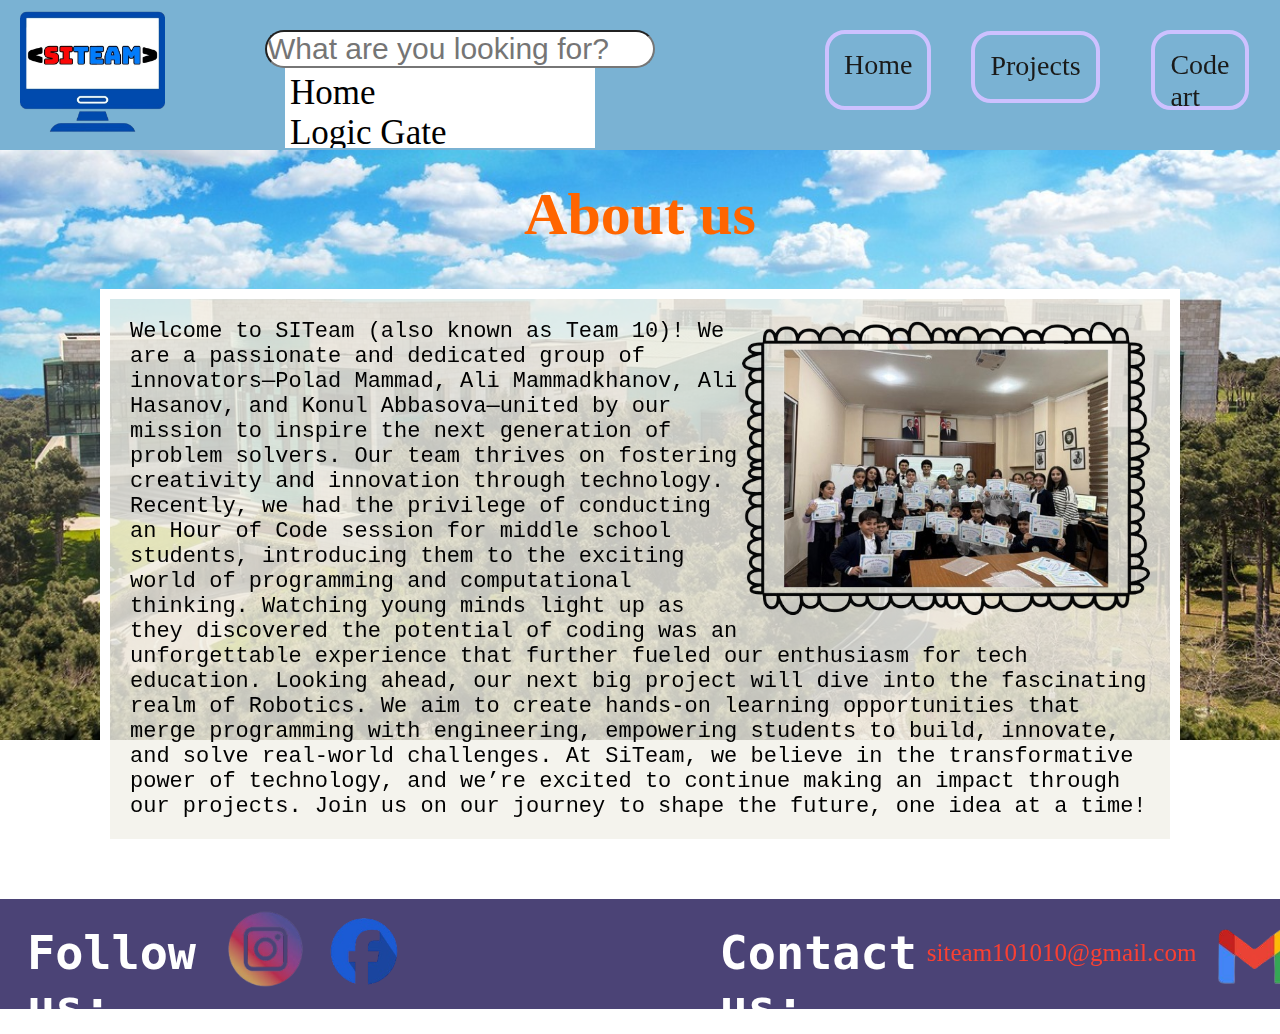
<file: index.html>
<!DOCTYPE html>
<!-- 
    SITE 1101 Principles of Information Systems 
    (c)202X by Name Surname 
    Submitted in partial fulfillment of the requirements of the course.
-->
<html>
    <head>
        <title>Homework 3: How websites work?</title>
        <link rel="stylesheet" href="styles.css">  
        <link href="https://fonts.googleapis.com/icon?family=Material+Icons"
      rel="stylesheet">
        <script type="text/javascript" src="index.js"></script>      
    </head>
    <body>
    <div class="basliq">
        <img src="media/logo-removebg-preview.png">
        <div class="Searchbar">
            <input type="text" id="search" onkeyup="search()" placeholder="What are you looking for?">
            <ul>
                <a href="index.html"><li class="text">Home</li></a>
                <a href="logicgates.html"><li class="text">Logic Gate</li></a>
                <a href="hour-of-code.html"><li class="text">Hour of Code</li></a>
                <a href="web-project.html"><li class="text">Web Project</li></a>
                <a href="coming_soon.html"><li class="text">Coming soon</li></a>
                <a href="team-members.html"><li class="text">Team Members</li></a>
                <a href="code-artist.html"><li class="text">Code Art</li></a>
            </ul>
        </div>
        <a href="index.html" class="list" id="bborder">Home</a>
        <ul class="menu">
            <li id="project" style="list-style: none;">
              <a href="#" class="list" id="border">Projects</a>
            
              <ul class="drop-down">
                <li><a href="logicgates.html" id="noborder">Logic Gates</a></li>
                <li><a href="hour-of-code.html" id="noborder">Hour of Code</a></li>
                <li><a href="web-project.html" id="noborder">Web project</a></li>
                <li><a href="coming_soon.html" id="noborder">Coming soon</a></li>
              </ul>
            </li>
          </ul>
        <a href="code-artist.html" class="list" id="bborder">Code art</a>
        <a href="team-members.html" class="list" id="bborder">Members</a>
    </div>
    <div class="Aboutus">
        <h1>About us</h1>
    </div>
    <div class="paragraph">
        <p>
            <img class="sekil" src="media/WhatsApp_Image_2024-11-27_at_22.42.43-removebg-preview (2).png">
            Welcome to SITeam (also known as Team 10)! We are a passionate and dedicated group of innovators—Polad Mammad, Ali Mammadkhanov, Ali Hasanov, and Konul Abbasova—united by our mission to inspire the next generation of problem solvers. Our team thrives on fostering creativity and innovation through technology.
            Recently, we had the privilege of conducting an Hour of Code session for middle school students, introducing them to the exciting world of programming and computational thinking. Watching young minds light up as they discovered the potential of coding was an unforgettable experience that further fueled our enthusiasm for tech education.
            Looking ahead, our next big project will dive into the fascinating realm of Robotics. We aim to create hands-on learning opportunities that merge programming with engineering, empowering students to build, innovate, and solve real-world challenges.
            At SiTeam, we believe in the transformative power of technology, and we’re excited to continue making an impact through our projects. Join us on our journey to shape the future, one idea at a time!
        </p>
    </div>
    </body>
    <footer>
        <div class="follow">
            <h3>Follow us:</h3>
        </div>
        <a href="https://www.instagram.com/team10.ada.official/profilecard/?igsh=em85NXBibnEwdXQx" target="_blank"><img class="instagram" src="media/download__3_-removebg-preview.png"></a>
        <a href="https://www.facebook.com/share/19byuGCmQR/" target="_blank"><img class="facebook" src="media/Facebook-removebg-preview.png"></a>
        <div class="contact">
            <h3>Contact us:</h3>
        </div>
        <div class="mail">
            <p>siteam101010@gmail.com</p>
            <img src="media/download__3_-removebg-preview (1).png">
        </div>
    </footer>
</html>
</file>
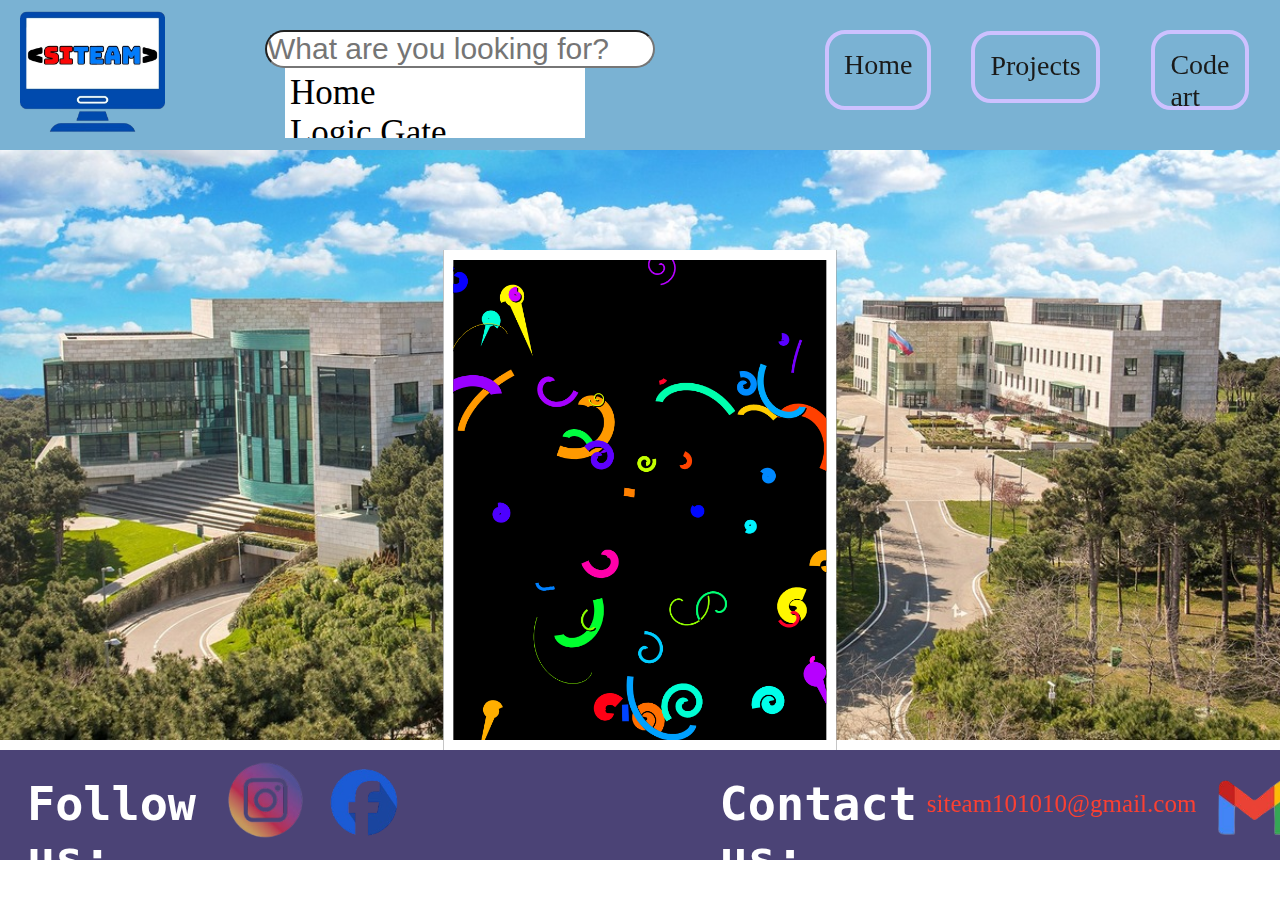
<file: code-artist.html>
<!DOCTYPE html>
<!-- 
    SITE 1101 Principles of Information Systems 
    (c)202X by Name Surname 
    Submitted in partial fulfillment of the requirements of the course.
-->
<html lang="en">
    <head>
        <meta charset="UTF-8">
        <meta http-equiv="X-UA-Compatible" content="IE=edge">
        <meta name="viewport" content="width=device-width, initial-scale=1.0">
        <title>Homework 3: Code-artist</title>
        <link rel="stylesheet" href="code-artist.css">
    </head>
    <body>
        <div class="basliq">
            <img src="media/logo-removebg-preview.png">
            <div class="Searchbar">
                <input type="text" id="search" onkeyup="search()" placeholder="What are you looking for?">
                <ul>
                    <a href="index.html"><li class="text">Home</li></a>
                    <a href="logicgates.html"><li class="text">Logic Gate</li></a>
                    <a href="hour-of-code.html"><li class="text">Hour of Code</li></a>
                    <a href="web-project.html"><li class="text">Web Project</li></a>
                    <a href="coming_soon.html"><li class="text">Coming soon</li></a>
                    <a href="team-members.html"><li class="text">Team Members</li></a>
                    <a href="code-artist.html"><li class="text">Code Art</li></a>
                </ul>
            </div>
            <a href="index.html" class="list" id="bborder">Home</a>
            <ul class="menu">
                <li id="project" style="list-style: none;">
                  <a href="#" class="list" id="border">Projects</a>
                
                  <ul class="drop-down">
                    <li><a href="logicgates.html" id="noborder">Logic Gates</a></li>
                    <li><a href="hour-of-code.html" id="noborder">Hour of Code</a></li>
                    <li><a href="web-project.html" id="noborder">Web project</a></li>
                    <li><a href="coming_soon.html" id="noborder">Coming soon</a></li>
                  </ul>
                </li>
              </ul>
            <a href="code-artist.html" class="list" id="bborder">Code art</a>
            <a href="team-members.html" class="list" id="bborder">Members</a>
        </div>
        <canvas id="canvas1"></canvas>

        <script src="scripts.js"></script>
    </body>
    <footer>
        <div class="follow">
            <h3>Follow us:</h3>
        </div>
        <a href="https://www.instagram.com/team10.ada.official/profilecard/?igsh=em85NXBibnEwdXQx" target="_blank"><img class="instagram" src="media/download__3_-removebg-preview.png"></a>
        <a href="https://www.facebook.com/share/19byuGCmQR/" target="_blank"><img class="facebook" src="media/Facebook-removebg-preview.png"></a>
        <div class="contact">
            <h3>Contact us:</h3>
        </div>
        <div class="mail">
            <p>siteam101010@gmail.com</p>
            <img src="media/download__3_-removebg-preview (1).png">
        </div>
    </footer>
</html>
</file>
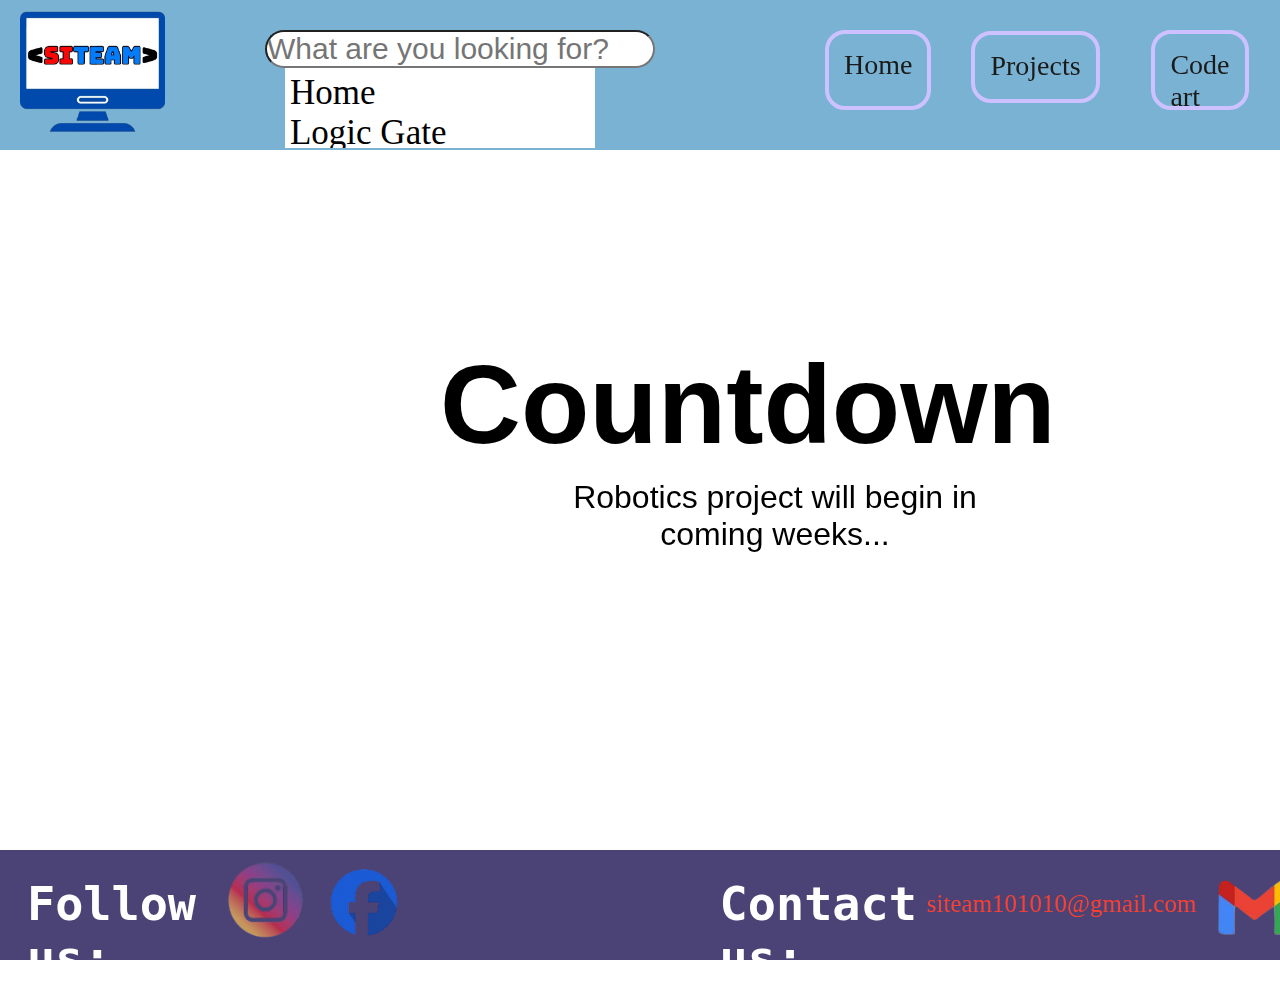
<file: coming_soon.html>
<!DOCTYPE html>
<!DOCTYPE html>
<html lang="en">
    <head>
        <meta charset="UTF-8">
        <meta http-equiv="X-UA-Compatible" content="IE=edge">
        <meta name="viewport" content="width=device-width, initial-scale=1.0">
        <link rel="stylesheet" href="https://pbutcher.uk/flipdown/css/flipdown/flipdown.css">
        <link rel="stylesheet" href="styles.css">
        <link rel="stylesheet" href="coming_soon.css">  
        <link href="https://fonts.googleapis.com/icon?family=Material+Icons" rel="stylesheet">
        <script type="text/javascript" src="scripts.js"></script>
        <script type="text/javascript" src="coming_soon.js"></script>
    </head>
    <body>
        <div class="basliq">
            <img src="media/logo-removebg-preview.png">
            <div class="Searchbar">
                <input type="text" id="search" onkeyup="search()" placeholder="What are you looking for?">
                <ul>
                    <a href="index.html"><li class="text">Home</li></a>
                    <a href="logicgates.html"><li class="text">Logic Gate</li></a>
                    <a href="hour-of-code.html"><li class="text">Hour of Code</li></a>
                    <a href="web-project.html"><li class="text">Web Project</li></a>
                    <a href="coming_soon.html"><li class="text">Coming soon</li></a>
                    <a href="team-members.html"><li class="text">Team Members</li></a>
                    <a href="code-artist.html"><li class="text">Code Art</li></a>
                </ul>
            </div>
            <a href="index.html" class="list" id="bborder">Home</a>
            <ul class="menu">
                <li id="project" style="list-style: none;">
                  <a href="#" class="list" id="border">Projects</a>
                
                  <ul class="drop-down">
                    <li><a href="logicgates.html" id="noborder">Logic Gates</a></li>
                    <li><a href="hour-of-code.html" id="noborder">Hour of Code</a></li>
                    <li><a href="web-project.html" id="noborder">Web project</a></li>
                    <li><a href="coming_soon.html" id="noborder">Coming soon</a></li>
                  </ul>
                </li>
              </ul>
            <a href="code-artist.html" class="list" id="bborder">Code art</a>
            <a href="team-members.html" class="list" id="bborder">Members</a>
        </div>

        <div class="example">
            <h1>Countdown</h1>
            <p>Robotics project will begin in coming weeks...</p>
            <div id="flipdown" class="flipdown"></div>
       
        <script src="https://pbutcher.uk/flipdown/js/flipdown/flipdown.js"></script>
    </div>
    </body>
    <footer>
        <div class="follow">
            <h3>Follow us:</h3>
        </div>
        <a href="https://www.instagram.com/team10.ada.official/profilecard/?igsh=em85NXBibnEwdXQx" target="_blank"><img class="instagram" src="media/download__3_-removebg-preview.png"></a>
        <a href="https://www.facebook.com/share/19byuGCmQR/" target="_blank"><img class="facebook" src="media/Facebook-removebg-preview.png"></a>
        <div class="contact">
            <h3>Contact us:</h3>
        </div>
        <div class="mail">
            <p>siteam101010@gmail.com</p>
            <img src="media/download__3_-removebg-preview (1).png">
        </div>
    </footer>
</html>
</file>
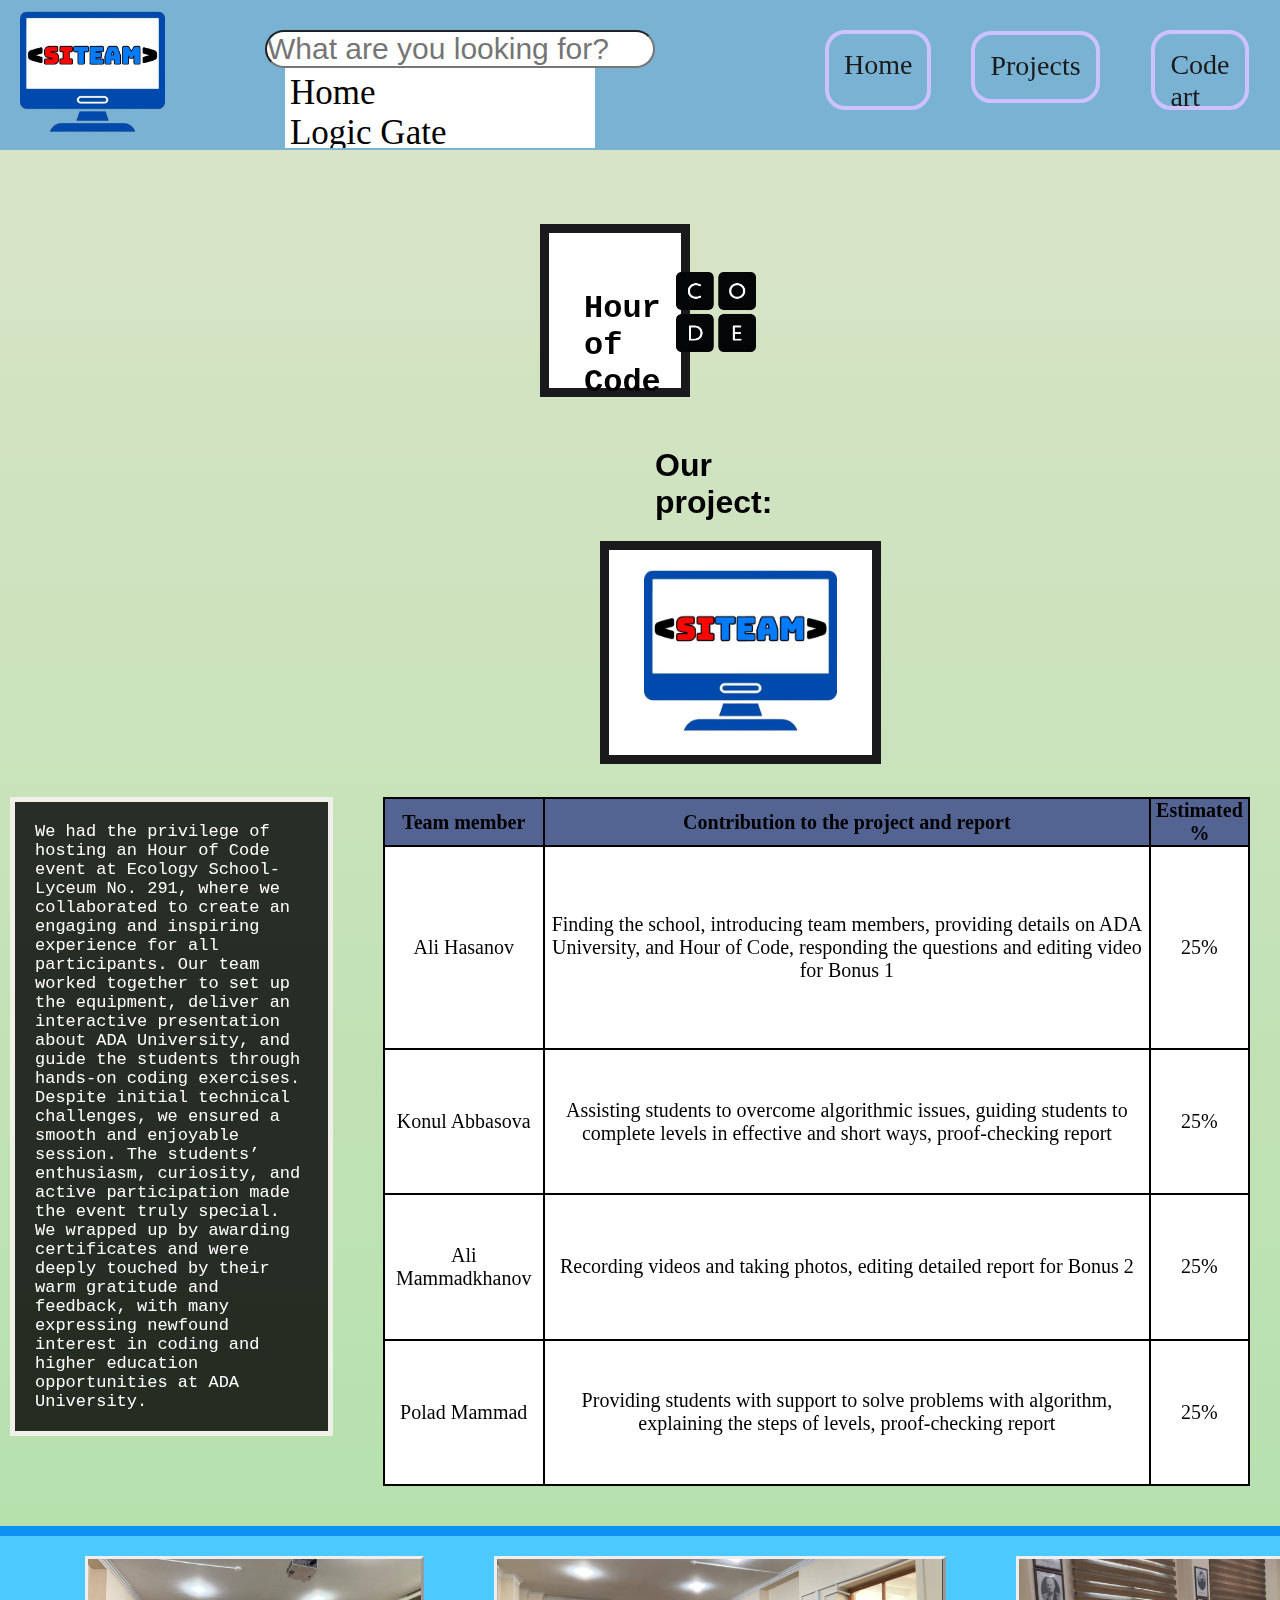
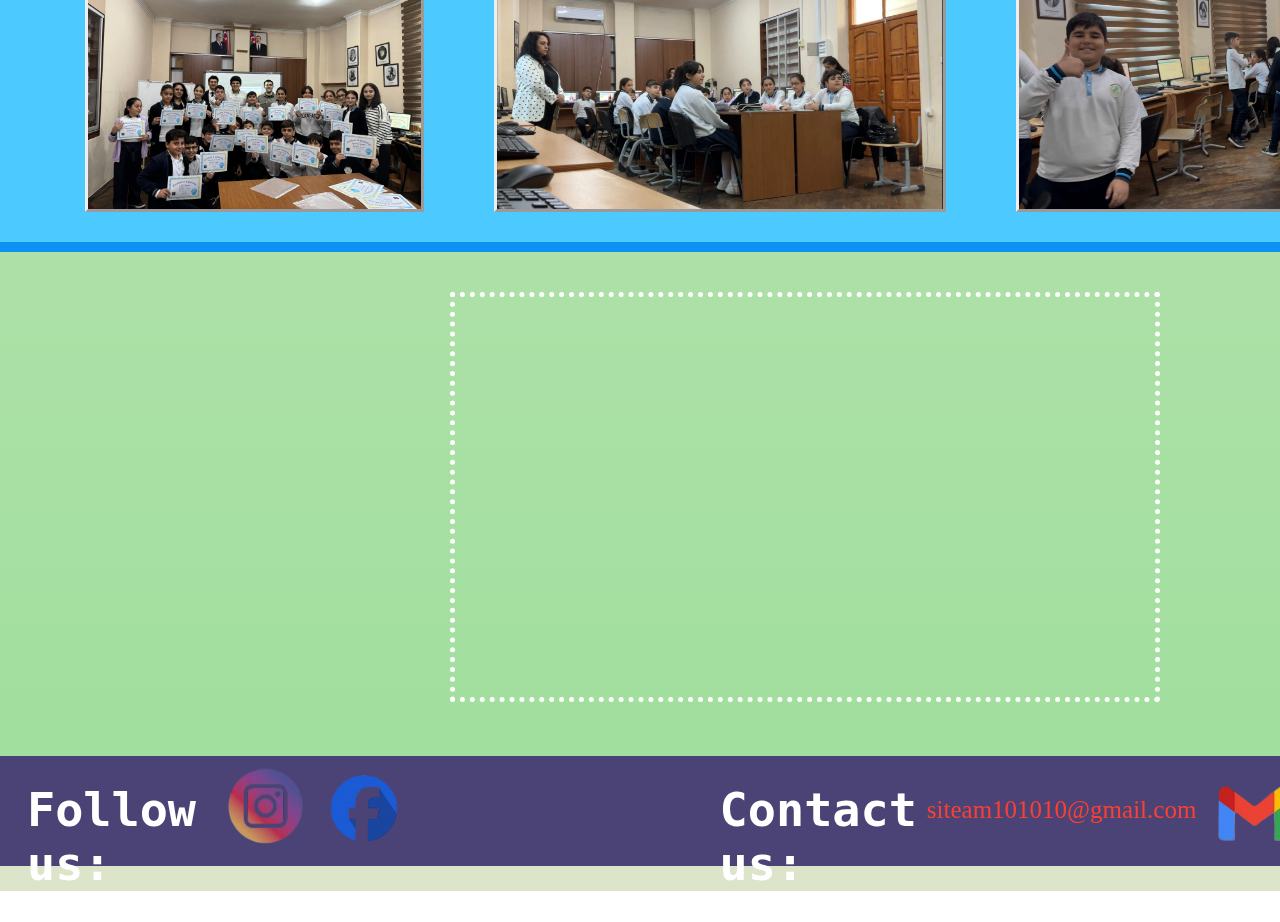
<file: hour-of-code.html>
<!DOCTYPE html>
<!-- 
    SITE 1101 Principles of Information Systems 
    (c)202X by Name Surname 
    Submitted in partial fulfillment of the requirements of the course.
-->
<html>
    <head>
        <title>Homework 3: Hour of Code event</title> 
        <link rel="stylesheet" href="hour-of-code.css">  
        <script type="text/javascript" src="scripts.js"></script>      
    </head>
    <body>
        <div class="basliq">
            <img src="media/logo-removebg-preview.png">
            <div class="Searchbar">
                <input type="text" id="search" onkeyup="search()" placeholder="What are you looking for?">
                <ul>
                    <a href="index.html"><li class="text">Home</li></a>
                    <a href="logicgates.html"><li class="text">Logic Gate</li></a>
                    <a href="hour-of-code.html"><li class="text">Hour of Code</li></a>
                    <a href="web-project.html"><li class="text">Web Project</li></a>
                    <a href="coming_soon.html"><li class="text">Coming soon</li></a>
                    <a href="team-members.html"><li class="text">Team Members</li></a>
                    <a href="code-artist.html"><li class="text">Code Art</li></a>
                </ul>
            </div>
            <a href="index.html" class="list" id="bborder">Home</a>
            <ul class="menu">
                <li id="project" style="list-style: none;">
                  <a href="#" class="list" id="border">Projects</a>
                
                  <ul class="drop-down">
                    <li><a href="logicgates.html" id="noborder">Logic Gates</a></li>
                    <li><a href="hour-of-code.html" id="noborder">Hour of Code</a></li>
                    <li><a href="web-project.html" id="noborder">Web project</a></li>
                    <li><a href="coming_soon.html" id="noborder">Coming soon</a></li>
                  </ul>
                </li>
              </ul>
            <a href="code-artist.html" class="list" id="bborder">Code art</a>
            <a href="team-members.html" class="list" id="bborder">Members</a>
        </div>
    <br>
    <br>
    <br>
    <div class="code">
        <a href="https://www.facebook.com/hashtag/kodsaat%C4%B1" target="_blank">
            <h1>Hour of Code</h1>
            <img src="media/Code.org_logo.svg.png">
        </a>
    </div>
    <div class="siteam">
        <h1>Our project:</h1>
        <a href="https://www.facebook.com/share/p/19WMJaFkRb/" target="_blank"> 
        <img src="media/logo-removebg-preview.png"></a>
    </div>
    <div class="paragraph">
        <p>We had the privilege of hosting an Hour of Code event at Ecology School-Lyceum No. 291, where we collaborated to create an engaging and inspiring experience for all participants. Our team worked together to set up the equipment, deliver an interactive presentation about ADA University, and guide the students through hands-on coding exercises. Despite initial technical challenges, we ensured a smooth and enjoyable session. The students’ enthusiasm, curiosity, and active participation made the event truly special. We wrapped up by awarding certificates and were deeply touched by their warm gratitude and feedback, with many expressing newfound interest in coding and higher education opportunities at ADA University.</p>
        <table>
        <thead>
            <tr>
                <th>Team member</th>
                <th>Contribution to the project and report</th>
                <th>Estimated %</th>
            </tr>
        </thead> 
        <tbody>  
            <tr>
                <td><a href="team-members.html">Ali Hasanov</a></td>
                <td>Finding the school, introducing team members, providing details on ADA University, and Hour of Code, responding the questions and editing video for Bonus 1</td>
                <td>25%</td>
            </tr>
            <tr>
                <td><a href="team-members.html">Konul Abbasova</a></td>
                <td>Assisting students to overcome algorithmic issues, guiding students to complete levels in effective and short ways, proof-checking report</td>
                <td>25%</td>
            </tr>
            <tr>
                <td><a href="team-members.html">Ali Mammadkhanov</a></td>
                <td>Recording videos and taking photos, editing  detailed report for Bonus 2</td>
                <td>25%</td>
            </tr>
            <tr>
                <td><a href="team-members.html">Polad Mammad</a></td>
                <td>Providing students with support to solve problems with algorithm, explaining the steps of levels, proof-checking report</td>
                <td>25%</td>
            </tr>
        </tbody>
    </table>
    </div>
    <div class="image">
        <img src="media/WhatsApp Image 2024-11-26 at 12.00.47.jpeg">
        <img src="media/WhatsApp Image 2024-11-26 at 12.00.47 (1).jpeg">
        <img src="media/WhatsApp Image 2024-11-28 at 14.39.48.jpeg">
    </div>
   </body>
   <iframe width="700px" height="400px" src="https://www.youtube.com/embed/W-S8bZUstnc?si=oYsT2LyV2iqMJTez" title="YouTube video player" frameborder="0" allow="accelerometer; autoplay; clipboard-write; encrypted-media; gyroscope; picture-in-picture; web-share" referrerpolicy="strict-origin-when-cross-origin" allowfullscreen></iframe>
   <footer>
    <div class="follow">
        <h3>Follow us:</h3>
    </div>
    <a href="https://www.instagram.com/team10.ada.official/profilecard/?igsh=em85NXBibnEwdXQx" target="_blank"><img class="instagram" src="media/download__3_-removebg-preview.png"></a>
    <a href="https://www.facebook.com/share/19byuGCmQR/" target="_blank"><img class="facebook" src="media/Facebook-removebg-preview.png"></a>
    <div class="contact">
        <h3>Contact us:</h3>
    </div>
    <div class="mail">
        <p>siteam101010@gmail.com</p>
        <img src="media/download__3_-removebg-preview (1).png">
    </div>
</footer>
</html>
</file>
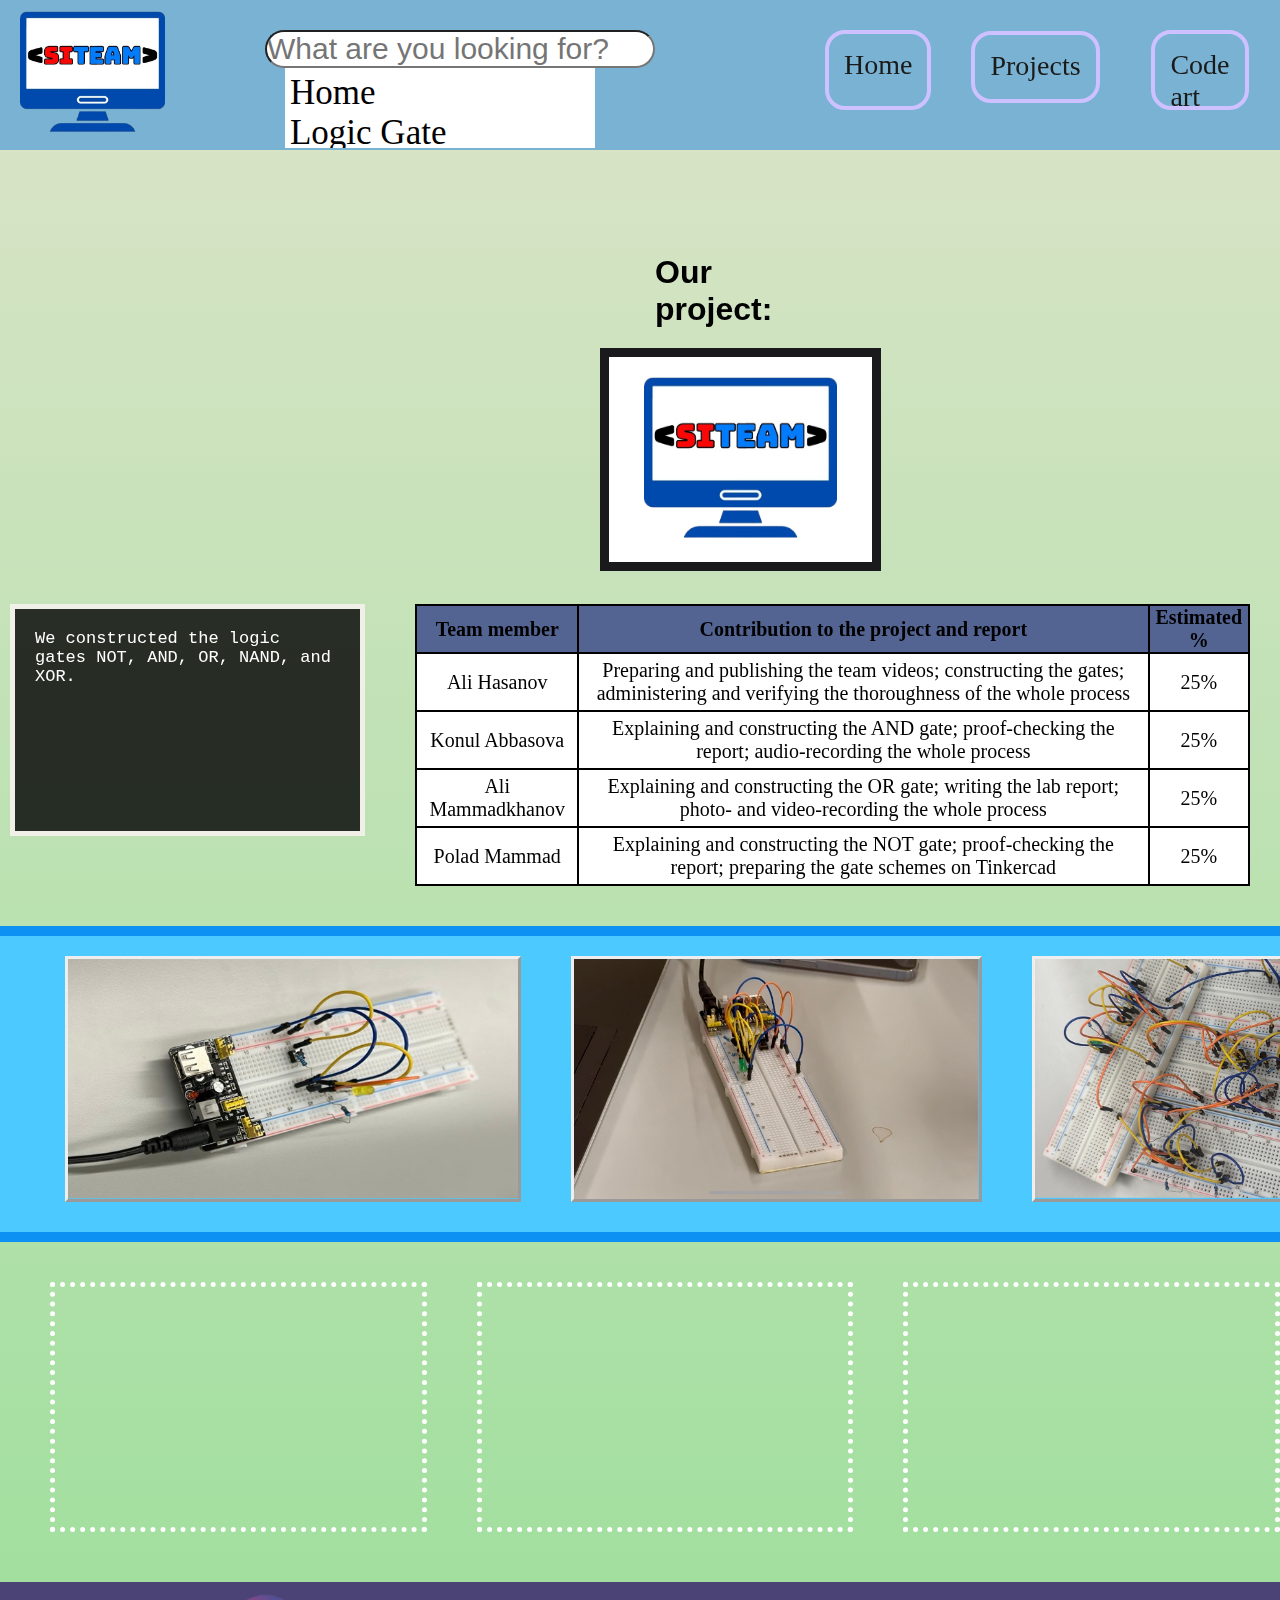
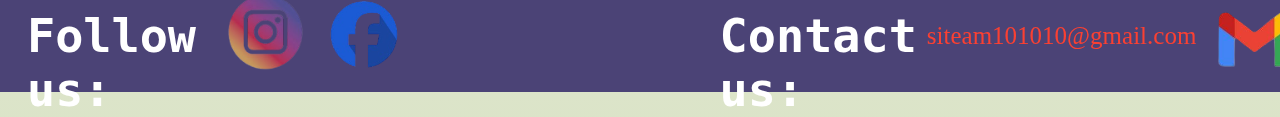
<file: logicgates.html>
<!DOCTYPE html>
<!-- 
    SITE 1101 Principles of Information Systems 
    (c)202X by Name Surname 
    Submitted in partial fulfillment of the requirements of the course.
-->
<html>
    <head>
        <title>Homework 1: Logic Gates</title> 
        <link rel="stylesheet" href="logicgates.css">  
        <script type="text/javascript" src="scripts.js"></script>      
    </head>
    <body>
        <div class="basliq">
            <img src="media/logo-removebg-preview.png">
            <div class="Searchbar">
                <input type="text" id="search" onkeyup="search()" placeholder="What are you looking for?">
                <ul>
                    <a href="index.html"><li class="text">Home</li></a>
                    <a href="logicgates.html"><li class="text">Logic Gate</li></a>
                    <a href="hour-of-code.html"><li class="text">Hour of Code</li></a>
                    <a href="web-project.html"><li class="text">Web Project</li></a>
                    <a href="coming_soon.html"><li class="text">Coming soon</li></a>
                    <a href="team-members.html"><li class="text">Team Members</li></a>
                    <a href="code-artist.html"><li class="text">Code Art</li></a>
                </ul>
            </div>
            <a href="index.html" class="list" id="bborder">Home</a>
            <ul class="menu">
                <li id="project" style="list-style: none;">
                  <a href="#" class="list" id="border">Projects</a>
                
                  <ul class="drop-down">
                    <li><a href="logicgates.html" id="noborder">Logic Gates</a></li>
                    <li><a href="hour-of-code.html" id="noborder">Hour of Code</a></li>
                    <li><a href="web-project.html" id="noborder">Web project</a></li>
                    <li><a href="coming_soon.html" id="noborder">Coming soon</a></li>
                  </ul>
                </li>
              </ul>
            <a href="code-artist.html" class="list" id="bborder">Code art</a>
            <a href="team-members.html" class="list" id="bborder">Members</a>
        </div>
    <br>
    <br>
    <br>
    <div class="siteam">
        <h1>Our project:</h1>
        <a href="https://www.facebook.com/share/v/6BqBkX4BHjageuyT/" target="_blank"> <!--This link refers to the logic gates homework that was shared on Facebook-->
        <img src="media/logo-removebg-preview.png"></a>
    </div>
    <div class="paragraph">
        <p> We constructed the logic gates NOT, AND, OR, NAND, and XOR.</p>
        <table>
        <thead>
            <tr>
                <th>Team member</th>
                <th>Contribution to the project and report</th>
                <th>Estimated %</th>
            </tr>
        </thead> 
        <tbody>  
            <tr>
                <td><a href="team-members.html">Ali Hasanov</a></td>
                <td>Preparing and publishing the team videos; constructing the gates; administering and 
                    verifying the thoroughness of the whole process</td>
                <td>25%</td>
            </tr>
            <tr>
                <td><a href="team-members.html">Konul Abbasova</a></td>
                <td>Explaining and constructing the AND gate; proof-checking the report; 
                    audio-recording the whole process</td>
                <td>25%</td>
            </tr>
            <tr>
                <td><a href="team-members.html">Ali Mammadkhanov</a></td>
                <td>Explaining and constructing the OR gate; writing the lab report; 
                    photo- and video-recording the whole process</td>
                <td>25%</td>
            </tr>
            <tr>
                <td><a href="team-members.html">Polad Mammad</a></td>
                <td>Explaining and constructing the NOT gate; proof-checking the report; 
                    preparing the gate schemes on Tinkercad</td>
                <td>25%</td>
            </tr>
        </tbody>
    </table>
    </div>
    <div class="image">
        <img src="media/Picture 12.png">
        <img src="media/Picture 13.png">
        <img src="media/Picture 14.png" class="special">
    
    </div>
    <div class="videos">
        <iframe width="420px" height="240px" src="https://www.youtube.com/embed/ZecD_eCNZUQ?si=0su6EDf5X5lFHlAS" title="YouTube video player" frameborder="0" allow="accelerometer; autoplay; clipboard-write; encrypted-media; gyroscope; picture-in-picture; web-share" referrerpolicy="strict-origin-when-cross-origin" allowfullscreen></iframe>
        <iframe width="420px" height="240px" src="https://www.youtube.com/embed/tHPfOtYTs60?si=1zfGD16palAHgZ92" title="YouTube video player" frameborder="0" allow="accelerometer; autoplay; clipboard-write; encrypted-media; gyroscope; picture-in-picture; web-share" referrerpolicy="strict-origin-when-cross-origin" allowfullscreen></iframe>
        <iframe width="420px" height="240px" src="https://www.youtube.com/embed/b-mpqoU76AU?si=0AD54pk3J69UH_DF" title="YouTube video player" frameborder="0" allow="accelerometer; autoplay; clipboard-write; encrypted-media; gyroscope; picture-in-picture; web-share" referrerpolicy="strict-origin-when-cross-origin" allowfullscreen></iframe>
</div>
</body>
   <footer>
    <div class="follow">
        <h3>Follow us:</h3>
    </div>
    <a href="https://www.instagram.com/team10.ada.official/profilecard/?igsh=em85NXBibnEwdXQx" target="_blank"><img class="instagram" src="media/download__3_-removebg-preview.png"></a>
    <a href="https://www.facebook.com/share/19byuGCmQR/" target="_blank"><img class="facebook" src="media/Facebook-removebg-preview.png"></a>
    <div class="contact">
        <h3>Contact us:</h3>
    </div>
    <div class="mail">
        <p>siteam101010@gmail.com</p>
        <img src="media/download__3_-removebg-preview (1).png">
    </div>
</footer>
</html>
</file>
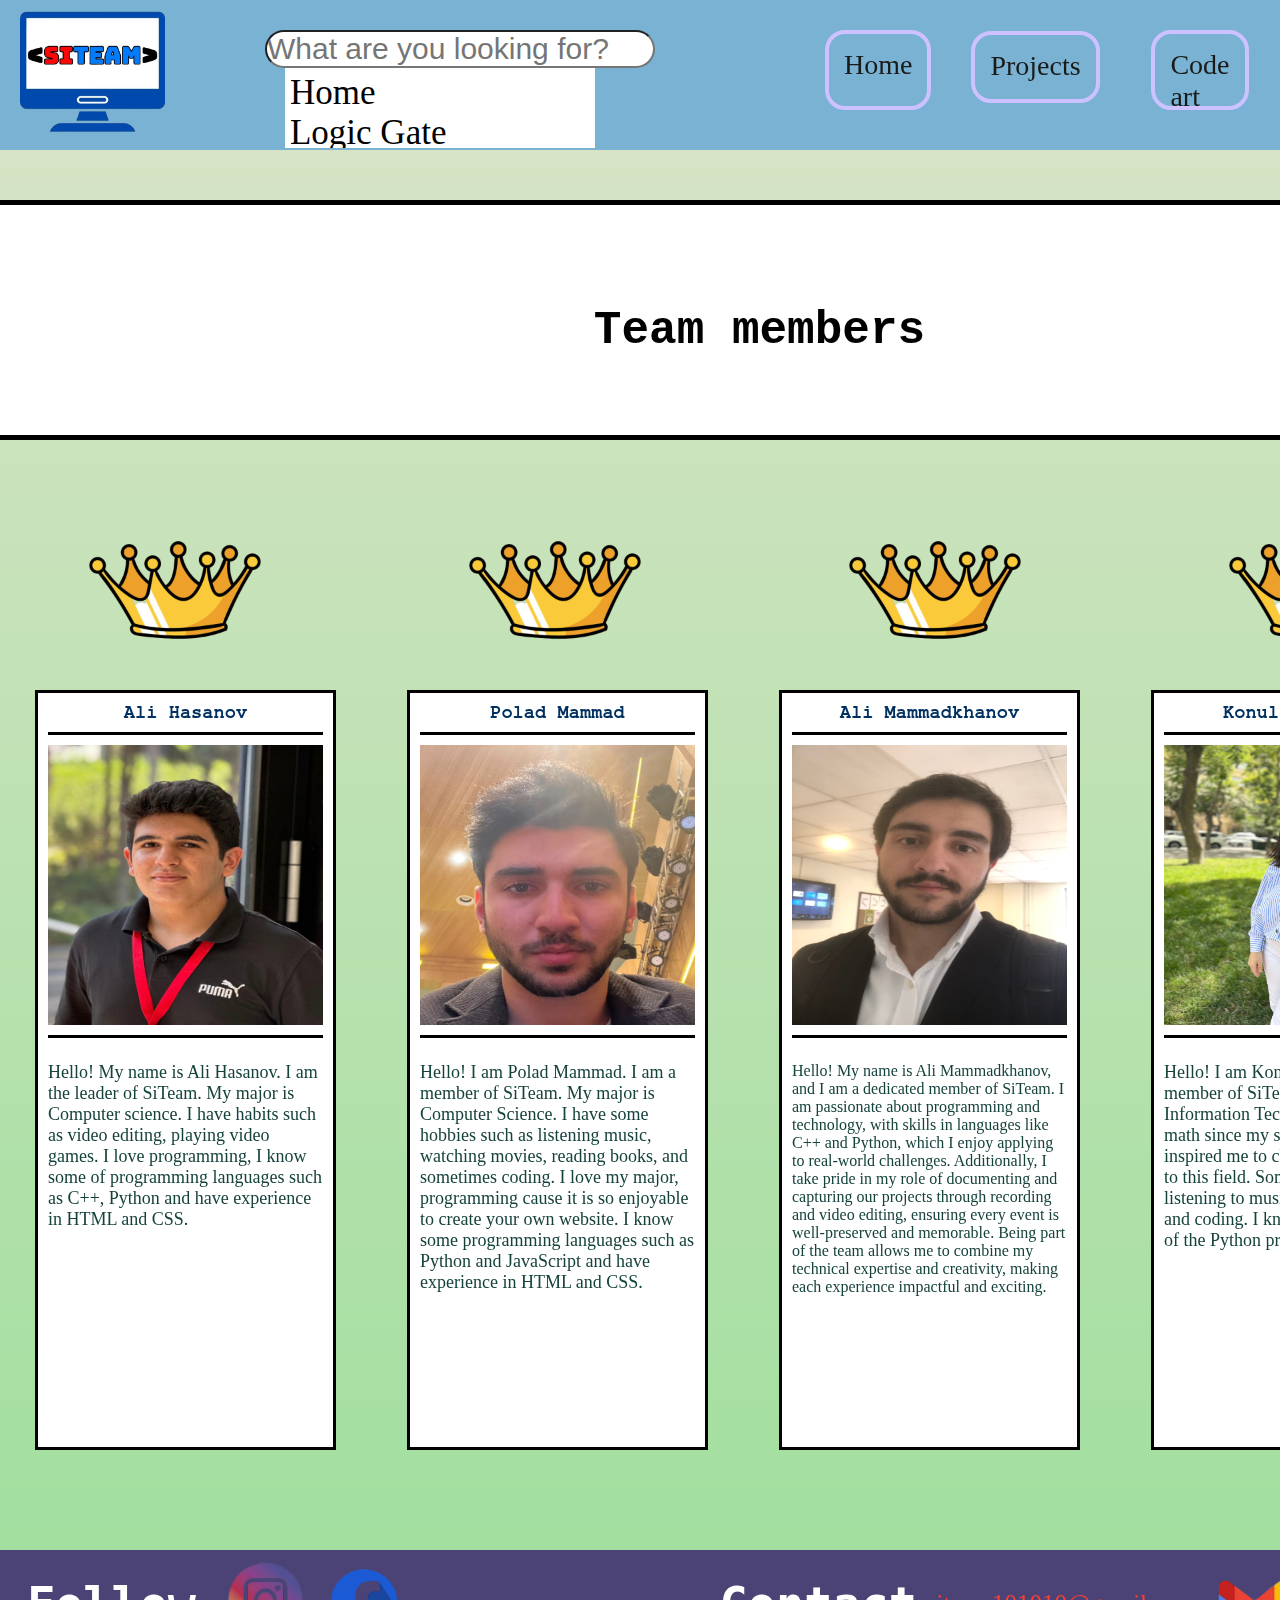
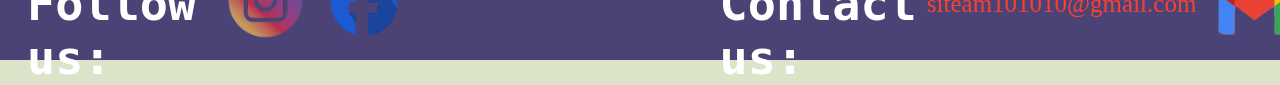
<file: team-members.html>
<!DOCTYPE html>
<!-- 
    SITE 1101 Principles of Information Systems 
    (c)202X by Name Surname 
    Submitted in partial fulfillment of the requirements of the course.
-->
<html>
    <head>
        <title>Homework 3: Team members</title>
        <link rel="stylesheet" href="team-members.css">  
        <script type="text/javascript" src="scripts.js"></script>      
    </head>
    <body>
        <div class="basliq">
            <img src="media/logo-removebg-preview.png">
            <div class="Searchbar">
                <input type="text" id="search" onkeyup="search()" placeholder="What are you looking for?">
                <ul>
                    <a href="index.html"><li class="text">Home</li></a>
                    <a href="logicgates.html"><li class="text">Logic Gate</li></a>
                    <a href="hour-of-code.html"><li class="text">Hour of Code</li></a>
                    <a href="web-project.html"><li class="text">Web Project</li></a>
                    <a href="coming_soon.html"><li class="text">Coming soon</li></a>
                    <a href="team-members.html"><li class="text">Team Members</li></a>
                    <a href="code-artist.html"><li class="text">Code Art</li></a>
                </ul>
            </div>
            <a href="index.html" class="list" id="bborder">Home</a>
            <ul class="menu">
                <li id="project" style="list-style: none;">
                  <a href="#" class="list" id="border">Projects</a>
                
                  <ul class="drop-down">
                    <li><a href="logicgates.html" id="noborder">Logic Gates</a></li>
                    <li><a href="hour-of-code.html" id="noborder">Hour of Code</a></li>
                    <li><a href="web-project.html" id="noborder">Web project</a></li>
                    <li><a href="coming_soon.html" id="noborder">Coming soon</a></li>
                  </ul>
                </li>
              </ul>
            <a href="code-artist.html" class="list" id="bborder">Code art</a>
            <a href="team-members.html" class="list" id="bborder">Members</a>
        </div>
        <h1>Team members</h1>
        <div class="crown">
            <img src="media/crown.png" class="1">
            <img src="media/crown.png" class="b">
            <img src="media/crown.png" class="c">
            <img src="media/crown.png" class="d">
        </div>
        <div class="teammembers">
        <div class="box" id="ali">
            <h3>Ali Hasanov</h3>
             <img src="media/PHOTO-2024-11-30-12-23-41.jpg">
            <p> Hello! My name is Ali Hasanov. I am the leader of SiTeam. My major is Computer science. 
                    I have habits such as video editing, playing video games. I love programming, I know 
                    some of programming languages such as C++, Python and have experience in HTML and CSS. </p>
        </div>
        <div class="box" id="polad">

            <h3>Polad Mammad</h3>
            <img src="media/PHOTO-2024-11-30-12-32-24.jpg">
            <p> Hello! I am Polad Mammad. I am a member of SiTeam. My major is Computer Science. 
                I have some hobbies such as listening music, watching movies, reading books, and sometimes 
                coding. I love my major, programming cause it is so enjoyable to create your own website. 
                I know some programming languages such as Python and JavaScript and have experience in HTML 
                and CSS. </p>
        </div>
        <div class="box" id="ali2">
            <h3>Ali Mammadkhanov</h3>
            <img src="media/IMG_9131.jpg">
            <p> Hello! My name is Ali Mammadkhanov, and I am a dedicated member of SiTeam. I am 
                passionate about programming and technology, with skills in languages like C++ and 
                Python, which I enjoy applying to real-world challenges. Additionally, I take pride 
                in my role of documenting and capturing our projects through recording and video editing, 
                ensuring every event is well-preserved and memorable. Being part of the team allows me to 
                combine my technical expertise and creativity, making each experience impactful and 
                exciting. </p>
        </div>
        <div class="box" id="konul">
            <h3>Konul Abbasova</h3>
            <img src="media/PHOTO-2024-11-30-13-15-50.jpg">
            <p> Hello! I am Konul Abbasova. I am a member of SiTeam. My major is Information Technology. 
                I have loved math since my school years, which inspired me to choose a major related to 
                this field. Some of my interests are listening to music, watching movies, and coding. 
                I know the fundamentals of the Python programming language. </p>
        </div>
        </div>
    </body>
    <footer>
        <div class="follow">
            <h3>Follow us:</h3>
        </div>
        <a href="https://www.instagram.com/team10.ada.official/profilecard/?igsh=em85NXBibnEwdXQx" target="_blank"><img class="instagram" src="media/download__3_-removebg-preview.png"></a>
        <a href="https://www.facebook.com/share/19byuGCmQR/" target="_blank"><img class="facebook" src="media/Facebook-removebg-preview.png"></a>
        <div class="contact">
            <h3>Contact us:</h3>
        </div>
        <div class="mail">
            <p>siteam101010@gmail.com</p>
            <img src="media/download__3_-removebg-preview (1).png">
        </div>
    </footer>
</html>
</file>
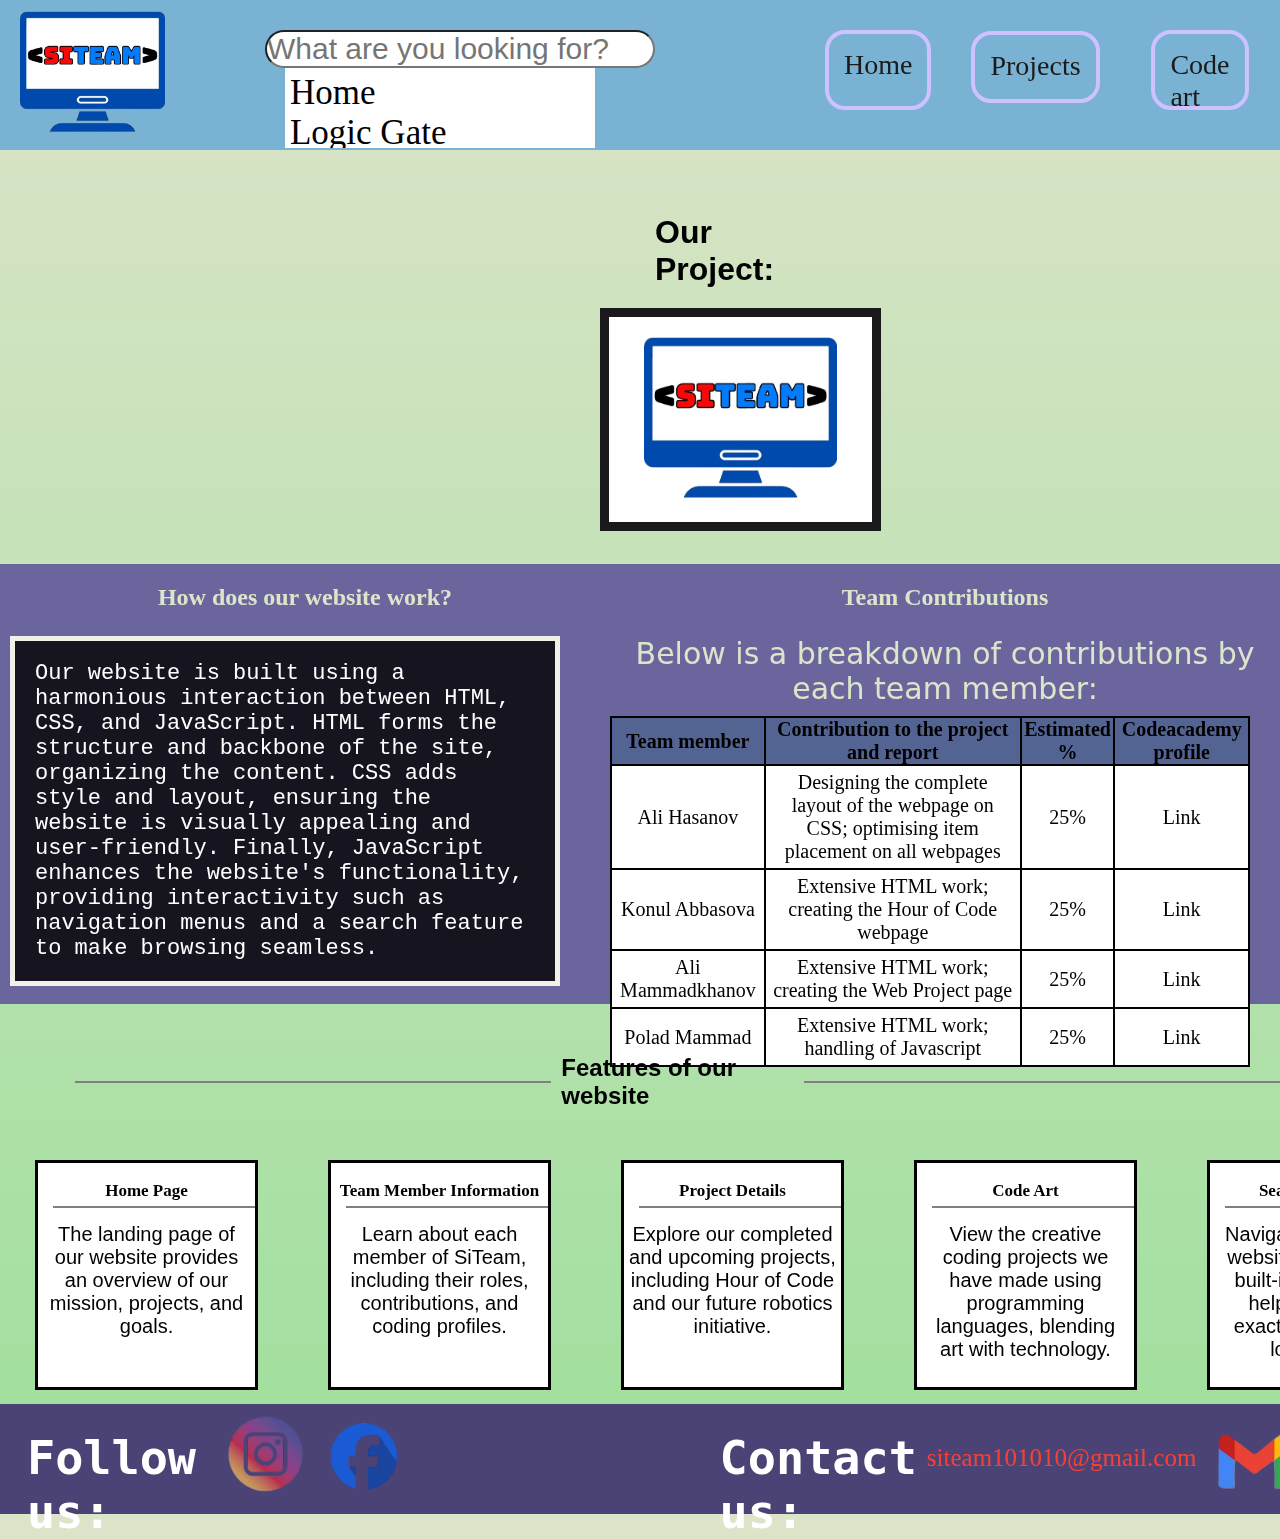
<file: web-project.html>
<!DOCTYPE html>
<!-- 
    SITE 1101 Principles of Information Systems 
    (c)202X by Name Surname 
    Submitted in partial fulfillment of the requirements of the course.
-->
<html>
    <head>
        <title>Homework 3: Website project</title>
        <link rel="stylesheet" href="web-project.css">  
        <script type="text/javascript" src="scripts.js"></script>      
    </head>
    <body>
        <div class="basliq">
            <img src="media/logo-removebg-preview.png">
            <div class="Searchbar">
                <input type="text" id="search" onkeyup="search()" placeholder="What are you looking for?">
                <ul>
                    <a href="index.html"><li class="text">Home</li></a>
                    <a href="logicgates.html"><li class="text">Logic Gate</li></a>
                    <a href="hour-of-code.html"><li class="text">Hour of Code</li></a>
                    <a href="web-project.html"><li class="text">Web Project</li></a>
                    <a href="coming_soon.html"><li class="text">Coming soon</li></a>
                    <a href="team-members.html"><li class="text">Team Members</li></a>
                    <a href="code-artist.html"><li class="text">Code Art</li></a>
                </ul>
            </div>
            <a href="index.html" class="list" id="bborder">Home</a>
            <ul class="menu">
                <li id="project" style="list-style: none;">
                  <a href="#" class="list" id="border">Projects</a>
                
                  <ul class="drop-down">
                    <li><a href="logicgates.html" id="noborder">Logic Gates</a></li>
                    <li><a href="hour-of-code.html" id="noborder">Hour of Code</a></li>
                    <li><a href="web-project.html" id="noborder">Web project</a></li>
                    <li><a href="coming_soon.html" id="noborder">Coming soon</a></li>
                  </ul>
                </li>
              </ul>
            <a href="code-artist.html" class="list" id="bborder">Code art</a>
            <a href="team-members.html" class="list" id="bborder">Members</a>
        </div>
    <br>
    <br>
    <br>
    <div class="siteam">
        <h1>Our Project:</h1>
        <img src="media/logo-removebg-preview.png"></a>
    </div>
    <div class="paragraph">
        <div class="website">
        <h2>How does our website work?</h2>
        <p>Our website is built using a harmonious interaction between HTML, CSS, and JavaScript. HTML forms the structure and backbone of the site, organizing the content. CSS adds style and layout, ensuring the website is visually appealing and user-friendly. Finally, JavaScript enhances the website's functionality, providing interactivity such as navigation menus and a search feature to make browsing seamless.</p>
    </div>
    <div class="table">
        <h2>Team Contributions</h2>
        <p>Below is a breakdown of contributions by each team member:</p>
        <table>
        <thead>
            <tr>
                <th>Team member</th>
                <th>Contribution to the project and report</th>
                <th>Estimated %</th>
                <th>Codeacademy profile</th>
            </tr>
        </thead> 
        <tbody>  
            <tr>
                <td><a href="team-members.html">Ali Hasanov</a></td>
                <td>Designing the complete layout of the webpage on CSS; optimising item placement on all webpages</td>
                <td>25%</td>
                <td class="link"><a href="https://www.codecademy.com/profiles/ahasanov6087" target="_blank">Link</a></td>
            </tr>
            <tr>
                <td><a href="team-members.html">Konul Abbasova</a></td>
                <td>Extensive HTML work; creating the Hour of Code webpage</td>
                <td>25%</td>
                <td class="link"><a href="https://www.codecademy.com/profiles/KonulAbbasova" target="_blank">Link</a></td>
            </tr>
            <tr>
                <td><a href="team-members.html">Ali Mammadkhanov</a></td>
                <td>Extensive HTML work; creating the Web Project page</td>
                <td>25%</td>
                <td class="link"><a href="https://www.codecademy.com/profiles/css3487504135" target="_blank">Link</a></td>
            </tr>
            <tr>
                <td><a href="team-members.html">Polad Mammad</a></td>
                <td>Extensive HTML work; handling of Javascript</td>
                <td>25%</td>
                <td class="link"><a href="https://www.codecademy.com/profiles/pmammad17349" target="_blank">Link</a></td>
            </tr>
        </tbody>
    </table>
</div>
        </div>
    </div>
    <div class="features">
        <div class="head">
            <hr noshade>
            <h2>Features of our website</h2>
            <hr noshade>
        </div>
        <div class="blocks">
            <a href="index.html">
            <div class="block">
                <p><strong>Home Page</strong></p>
                <hr noshade>
                <p>The landing page of our website provides an overview of our mission, projects, and goals.</p>
            </div>
            </a>
            <a href="team-members.html">
            <div class="block">
                <p><strong>Team Member Information</strong> </p>
                <hr noshade>
                <p>Learn about each member of SiTeam, including their roles, contributions, and coding profiles.</p>
            </div>
            </a>
            
            <div class="block" id="nolink">
                <p><strong>Project Details</strong> </p>
                <hr noshade>
                <p>Explore our completed and upcoming projects, including Hour of Code and our future robotics initiative.</p>
            </div>
            <a href="code-artist.html">
            <div class="block">
                <p><strong>Code Art</strong></p>
                <hr noshade>
                <p>View the creative coding projects we have made using programming languages, blending art with technology.</p>
            </div>
            </a>
            <a href="#basliq">
            <div class="block">
                <p><strong>Search Function</strong></p> 
                <hr noshade>
                <p>Navigate through our website easily with a built-in search tool, helping you find exactly what you're looking for.</p>
            </div>
            </a>
        </div>
    </div>
   </body>
   <footer>
    <div class="follow">
        <h3>Follow us:</h3>
    </div>
    <a href="https://www.instagram.com/team10.ada.official/profilecard/?igsh=em85NXBibnEwdXQx" target="_blank"><img class="instagram" src="media/download__3_-removebg-preview.png"></a>
    <a href="https://www.facebook.com/share/19byuGCmQR/" target="_blank"><img class="facebook" src="media/Facebook-removebg-preview.png"></a>
    <div class="contact">
        <h3>Contact us:</h3>
    </div>
    <div class="mail">
        <p>siteam101010@gmail.com</p>
        <img src="media/download__3_-removebg-preview (1).png">
    </div>
</footer>
</html>
</file>
<file: styles.css>
*{
    padding: 0;
    margin: 0;
    
}
.basliq{
    background-color: #7AB2D3;
    border-color: #7AB2D3;
    box-sizing: border-box;
    height: 150px;
    display: flex;
    
}
.basliq img{
    margin-left: 20px;
    margin-right: 100px;
}
#search{
    margin-right: 130px;
    margin-top: 30px;
    margin-bottom: 0;
    border-radius: 50px;
    font-size: 30px;
    border-color: none;
}
.Searchbar ul{
        overflow-x: hidden;
        overflow-y: auto;
        padding: 5px;
        background-color: white;
        width: 300px;
        height: 70px;
        overflow-x: hidden;
        overflow-y: auto;
        margin-left: 20px;
        font-size: 35px;
}
.Searchbar ul a{
    text-decoration: none;
    color: black;
}
.Searchbar ul a:hover{
    color: #FA4032;
}
.basliq a.list{
    margin-top: 30px;
    margin-bottom: 40px;
    margin-left: 40px; 
    border-width: 4px;
    border-style: solid;
    border-color: #CDC1FF;
    color: #1A1A19;
    font-size: 28px;
    padding-right: 15px;
    padding-left: 15px;
    padding-top: 15px;
    padding-bottom: 18px;
    text-decoration: none;
    border-radius: 20px;
    font-family: Comic Sans MS, Comic Sans, cursive;
}
@keyframes animation {
    0% {font-size:28px; padding: 15px; margin-top: 30px; margin-bottom: 40px;}
    100% {font-size:28px; padding: 22px; margin-top: 25px; margin-bottom: 35px;}
}
.basliq a.list#bborder:hover{
    color: #C62E2E;
    border-width: 4px;
    border-style: solid;
    border-color: #CDC1FF;
    background-color: #CDC1FF;
    border-radius: 20px;
    animation-name: animation;
    animation-duration: 0.2s;
    animation-fill-mode: both;
}
@keyframes addanimation{
    0% {padding-bottom: 18px;}
    100% {padding-bottom: 130px;}
}
.basliq a.list:hover, .menu li:hover a#border{
    color: #C62E2E;
    border-width: 4px;
    border-style: solid;
    border-color: #CDC1FF;
    background-color: #CDC1FF;
    border-radius: 20px;
    animation-name: addanimation;
    animation-duration: 0.1s;
    animation-fill-mode: both;
}
body {
    background-image: url("media/ADAUnivsersity.jpg");
    background-size: 100%;
    background-repeat: no-repeat;
}
.Aboutus h1{
    text-align: center;
    padding-top: 30px;
    padding-bottom: 40px;
    font-size: 60px;
    color: #FF6500;
    font-family: Stencil Std, fantasy;
}
.sekil{
    float: right;
    width: 40%;
    padding-bottom: 20px;
}
.paragraph{
    border: 10px white;
    border-style: solid;
    font-size: 22px;
    margin-right: 100px;
    margin-left: 100px;
    background-color: rgba(241, 240, 232, 0.8);
    size: 20px;
    padding: 20px;
    font-family: sans-serif;
    margin-bottom: 50px;
    font-family: Andale Mono, monospace;
}
footer {
    background-color: #4B4376;
    box-sizing: border-box;
    display: flex;
    height: 110px;
}

img.instagram{
    height: 80px;
    margin-top: 10px;
    opacity: 0.7;
}
img.instagram:hover{
    opacity: 1;
}
img.facebook{
    height: 105px;
    opacity: 0.7;
}
img.facebook:hover{
    opacity: 1;
}
.follow{
    margin: 27px 27px 0 27px;
    font-size: 40px;
    color: white;
    font-family: DejaVu Sans Mono, monospace;
}
.mail{
    float: right;
    display: flex;
}
.contact{
    margin: 27px 10px 0px 300px;
    font-size: 40px;
    color: white;
    font-family: DejaVu Sans Mono, monospace;
}
.mail img{
    height: 90px;
    margin: 15px 0 5px 10px
}
.mail p{
    margin-top: 40px;
    font-size: 25px;
    color: #FA4032;
}
.menu {
    display: block;
    margin-top: 50px;
    position: relative;
  }
ul.menu{
    width: auto;
}
.menu ul {
    list-style: none;
    height: 0;
    opacity: 0;
    position: absolute;
    transition: all .2s ease;
    margin-left: 40px;
    top: 50px;

  }
.menu li#project{
    margin-right: 180px;
    width: 0;
}
.menu li:hover ul {
    height: 100px;
    opacity: 1;
    transform: translateY(0);
}
.menu ul a {
    list-style: none;
    color: #000;
    display: block;
    padding: 5px 20px;
    text-decoration: none;
  }
  .menu ul a:hover{
    color: #C62E2E;
  }
</file>
<file: code-artist.css>
* {
    margin: 0;
    padding: 0;
    box-sizing: border-box;
}

body {
    background-image: url("media/ADAUnivsersity.jpg");
    background-size: 100%;
    background-repeat: no-repeat;
}

canvas {
    border: 10px solid white;
    position: absolute;
    top: 50%;
    left: 50%;
    margin-top: 50px;
    height: 500px;
    transform: translate(-50%, -50%);
    background: black;

}

#patternImage {
    display: none;
}
.basliq{
    background-color: #7AB2D3;
    border-color: #7AB2D3;
    box-sizing: border-box;
    height: 150px;
    display: flex;
    
}
.basliq img{
    margin-left: 20px;
    margin-right: 100px;
}
#search{
    margin-right: 130px;
    margin-top: 30px;
    margin-bottom: 0;
    border-radius: 50px;
    font-size: 30px;
    border-color: none;
}
.Searchbar ul{
        overflow-x: hidden;
        overflow-y: auto;
        padding: 5px;
        background-color: white;
        width: 300px;
        height: 70px;
        overflow-x: hidden;
        overflow-y: auto;
        margin-left: 20px;
        font-size: 35px;
}
.Searchbar ul a{
    text-decoration: none;
    color: black;
}
.Searchbar ul a:hover{
    color: #FA4032;
}
.basliq a.list{
    margin-top: 30px;
    margin-bottom: 40px;
    margin-left: 40px; 
    border-width: 4px;
    border-style: solid;
    border-color: #CDC1FF;
    color: #1A1A19;
    font-size: 28px;
    padding-right: 15px;
    padding-left: 15px;
    padding-top: 15px;
    padding-bottom: 18px;
    text-decoration: none;
    border-radius: 20px;
    font-family: Comic Sans MS, Comic Sans, cursive;
}
@keyframes animation {
    0% {font-size:28px; padding: 15px; margin-top: 30px; margin-bottom: 40px;}
    100% {font-size:28px; padding: 22px; margin-top: 25px; margin-bottom: 35px;}
}
.basliq a.list#bborder:hover{
    color: #C62E2E;
    border-width: 4px;
    border-style: solid;
    border-color: #CDC1FF;
    background-color: #CDC1FF;
    border-radius: 20px;
    animation-name: animation;
    animation-duration: 0.2s;
    animation-fill-mode: both;
}
@keyframes addanimation{
    0% {padding-bottom: 18px;}
    100% {padding-bottom: 130px;}
}
.basliq a.list:hover, .menu li:hover a#border{
    color: #C62E2E;
    border-width: 4px;
    border-style: solid;
    border-color: #CDC1FF;
    background-color: #CDC1FF;
    border-radius: 20px;
    animation-name: addanimation;
    animation-duration: 0.1s;
    animation-fill-mode: both;
}
.menu {
    display: block;
    margin-top: 50px;
    position: relative;
  }
ul.menu{
    width: auto;
}
.menu ul {
    list-style: none;
    height: 0;
    opacity: 0;
    position: absolute;
    transition: all .2s ease;
    margin-left: 40px;
    top: 50px;

  }
.menu li#project{
    margin-right: 180px;
    width: 0;
}
.menu li:hover ul {
    height: 100px;
    opacity: 1;
    transform: translateY(0);
}
.menu ul a {
    list-style: none;
    color: #000;
    display: block;
    padding: 5px 20px;
    text-decoration: none;
  }
  .menu ul a:hover{
    color: #C62E2E;
  }
  footer {
    margin-top: 600px;
    background-color: #4B4376;
    box-sizing: border-box;
    display: flex;
    height: 110px;
}

img.instagram{
    height: 80px;
    margin-top: 10px;
    opacity: 0.7;
}
img.instagram:hover{
    opacity: 1;
}
img.facebook{
    height: 105px;
    opacity: 0.7;
}
img.facebook:hover{
    opacity: 1;
}
.follow{
    margin: 27px 27px 0 27px;
    font-size: 40px;
    color: white;
    font-family: DejaVu Sans Mono, monospace;
}
.mail{
    float: right;
    display: flex;
}
.contact{
    margin: 27px 10px 0px 300px;
    font-size: 40px;
    color: white;
    font-family: DejaVu Sans Mono, monospace;
}
.mail img{
    height: 90px;
    margin: 15px 0 5px 10px
}
.mail p{
    margin-top: 40px;
    font-size: 25px;
    color: #FA4032;
}
</file>
<file: coming_soon.css>
body {
    margin: 0px;
    height: 100%;
    align-items: center;
    align-content: space-around;
    background-size: 100%;
    background-repeat: no-repeat;
    background-image: none;
}

body,
.example h1,
.example p,
.example .button {

    transition: all .2s ease-in-out;
}

body.light-theme {
    background-color: #151515;
}


.example {
    font-family: 'Roboto', sans-serif;
    width: 550px;
    height: 300px;
    padding: 20px;
    box-sizing: border-box;
    margin-left: 500px;
    margin-top: 200px;
    margin-bottom: 200px;
}

.example .flipdown {
    text-align: center;
    margin: auto;
}

.example h1 {
    text-align: center;
    font-weight: 900;
    font-size: 7em;
    margin-top: -30px;
    margin-left: -80px;
    margin-bottom: 10px;
}

.example script{
    height: 500px;
}
.example p {
    text-align: center;
    font-weight: 500;
    margin-top: 0;
    margin-bottom: 35px;
    font-size: 2em;
}

@media(max-width: 550px) {
    .example {
        width: 100%;
        height: 362px;
    }

    .example h1 {
        font-size: 2.5em;
    }

    .example p {
        margin-bottom: 25px;
    }
}
</file>
<file: hour-of-code.css>
*{
    padding: 0;
    margin: 0;
    
}
.basliq{
    background-color: #7AB2D3;
    border-color: #7AB2D3;
    box-sizing: border-box;
    height: 150px;
    display: flex;
}
.basliq img{
    margin-left: 20px;
    margin-right: 600px;
}
*{
    padding: 0;
    margin: 0;
    
}
.basliq{
    background-color: #7AB2D3;
    border-color: #7AB2D3;
    box-sizing: border-box;
    height: 150px;
    display: flex;
    
}
.basliq img{
    margin-left: 20px;
    margin-right: 100px;
}
#search{
    margin-right: 130px;
    margin-top: 30px;
    margin-bottom: 0;
    border-radius: 50px;
    font-size: 30px;
    border-color: none;
}
.Searchbar ul{
        overflow-x: hidden;
        overflow-y: auto;
        padding: 5px;
        background-color: white;
        width: 300px;
        height: 70px;
        overflow-x: hidden;
        overflow-y: auto;
        margin-left: 20px;
        font-size: 35px;
}
.Searchbar ul a{
    text-decoration: none;
    color: black;
}
.Searchbar ul a:hover{
    color: #FA4032;
}
.basliq a.list{
    margin-top: 30px;
    margin-bottom: 40px;
    margin-left: 40px; 
    border-width: 4px;
    border-style: solid;
    border-color: #CDC1FF;
    color: #1A1A19;
    font-size: 28px;
    padding-right: 15px;
    padding-left: 15px;
    padding-top: 15px;
    padding-bottom: 18px;
    text-decoration: none;
    border-radius: 20px;
    font-family: Comic Sans MS, Comic Sans, cursive;
}
@keyframes animation {
    0% {font-size:28px; padding: 15px; margin-top: 30px; margin-bottom: 40px;}
    100% {font-size:28px; padding: 22px; margin-top: 25px; margin-bottom: 35px;}
}
.basliq a.list#bborder:hover{
    color: #C62E2E;
    border-width: 4px;
    border-style: solid;
    border-color: #CDC1FF;
    background-color: #CDC1FF;
    border-radius: 20px;
    animation-name: animation;
    animation-duration: 0.2s;
    animation-fill-mode: both;
}
@keyframes addanimation{
    0% {padding-bottom: 18px;}
    100% {padding-bottom: 130px;}
}
.basliq a.list:hover, .menu li:hover a#border{
    color: #C62E2E;
    border-width: 4px;
    border-style: solid;
    border-color: #CDC1FF;
    background-color: #CDC1FF;
    border-radius: 20px;
    animation-name: addanimation;
    animation-duration: 0.1s;
    animation-fill-mode: both;
}
body {
    background-image: linear-gradient(#DCE4C9, #9EDF9C);
}
.code a{
    display: flex;
    height: 105px;
    margin: 20px 590px 0px 540px;
    border: 9px #1A1A1D;
    text-decoration: none;
    border-style: solid;
    padding: 30px 20px 20px 20px;
    background-color: white;
}
@keyframes hourofcode {
    0% {margin: 20px 590px 0px 540px; padding-left: 20px; padding-bottom: 20px;}
    100% {margin: 20px 585px 0px 535px; padding-left: 25px; color: white; background-color: #CBD2A4;}
}
.code a:hover{
    animation-name: hourofcode;
    animation-duration: 0.2s;
    animation-fill-mode: both;
}
.code img{
    height: 80px;
    margin-top: 9px;
}
.code h1{
    margin: 27px 15px 15px 15px;
    color: black;
    font-family: Andale Mono, monospace;
}
.siteam{
    height: 300px;
    margin: 50px 500px 0px 520px;
}
.siteam h1{
    margin: 0 0 20px 135px;
    font-family: Avantgarde, TeX Gyre Adventor, URW Gothic L, sans-serif;
}
.siteam img{
    height: 200px;
    margin-left: 80px;
    background-color: white;
    border: 9px #1A1A1D;
    border-style: solid;
    padding: 5px 35px 0 35px;
}
@keyframes ourproject {
    0% {padding-left: 35px; padding-right: 35px;}
    100% {margin-left:75px;padding-left: 40px; padding-right: 40px; color: white; background-color: #CBD2A4;}
}
.siteam img:hover{
    animation-name: ourproject;
    animation-duration: 0.2s;
    animation-fill-mode: both;
}
footer {
    background-color: #4B4376;
    box-sizing: border-box;
    display: flex;
    height: 110px;
    margin-top: 50px;
}

img.instagram{
    height: 80px;
    margin-top: 10px;
    opacity: 0.7;
}
img.instagram:hover{
    opacity: 1;
}
img.facebook{
    height: 105px;
    opacity: 0.7;
}
img.facebook:hover{
    opacity: 1;
}
.follow{
    margin: 27px 27px 0 27px;
    font-size: 40px;
    color: white;
    font-family: DejaVu Sans Mono, monospace;
}
.mail{
    float: right;
    display: flex;
}
.contact{
    margin: 27px 10px 0px 300px;
    font-size: 40px;
    color: white;
    font-family: DejaVu Sans Mono, monospace;
}
.mail img{
    height: 90px;
    margin: 15px 0 5px 10px
}
.mail p{
    margin-top: 40px;
    font-size: 25px;
    color: #FA4032;
}
.paragraph{
    margin-top: 50px;
    display: flex;
}
.paragraph p{
    margin: 0px 50px 0 10px;
    border: 5px rgba(241, 240, 232);
    border-style: solid;
    font-size: 17px;
    background-color: rgba(0, 0, 0, 0.8);
    size: 20px;
    padding: 20px;
    font-family: sans-serif;
    margin-bottom: 50px;
    font-family: Andale Mono, monospace;
    color: white;
    height: auto;
    width: 500px;
}
table, td, th {
    border: 2px solid;
  }
.paragraph table{
    font-size: 20px;
    margin-right: 30px;
    border-collapse: collapse;
}
th{
    background-color: #536493;
}
td{
    padding: 5px;
    text-align: center;
    font-family: Georgia, serif;
    background-color: white;
}
table a{
    text-decoration: none;
    color: black;
}
.image{
    display: flex;
    margin: 40px 0px 40px 0px;
    background-color: #4CC9FE;
    border: 10px #0D92F4;
    border-style: solid;
    border-right: 0;
    border-left: 0;
    padding-left: 50px;
}
.image img{
    height: 250px;
    margin: 20px 35px 30px 35px;
    border-style: outset;
}
iframe{
    margin-left: 450px;
    border: 5px white;
    border-style: dotted;
}
.menu {
    display: block;
    margin-top: 50px;
    position: relative;
  }
ul.menu{
    width: auto;
}
.menu ul {
    list-style: none;
    height: 0;
    opacity: 0;
    position: absolute;
    transition: all .2s ease;
    margin-left: 40px;
    top: 50px;

  }
.menu li#project{
    margin-right: 180px;
    width: 0;
}
.menu li:hover ul {
    height: 100px;
    opacity: 1;
    transform: translateY(0);
}
.menu ul a {
    list-style: none;
    color: #000;
    display: block;
    padding: 5px 20px;
    text-decoration: none;
  }
  .menu ul a:hover{
    color: #C62E2E;
  }
</file>
<file: logicgates.css>
*{
    padding: 0;
    margin: 0;
    
}
.basliq{
    background-color: #7AB2D3;
    border-color: #7AB2D3;
    box-sizing: border-box;
    height: 150px;
    display: flex;
    
}
.basliq img{
    margin-left: 20px;
    margin-right: 100px;
}
#search{
    margin-right: 130px;
    margin-top: 30px;
    margin-bottom: 0;
    border-radius: 50px;
    font-size: 30px;
    border-color: none;
}
.Searchbar ul{
        overflow-x: hidden;
        overflow-y: auto;
        padding: 5px;
        background-color: white;
        width: 300px;
        height: 70px;
        overflow-x: hidden;
        overflow-y: auto;
        margin-left: 20px;
        font-size: 35px;
}
.Searchbar ul a{
    text-decoration: none;
    color: black;
}
.Searchbar ul a:hover{
    color: #FA4032;
}
.basliq a.list{
    margin-top: 30px;
    margin-bottom: 40px;
    margin-left: 40px; 
    border-width: 4px;
    border-style: solid;
    border-color: #CDC1FF;
    color: #1A1A19;
    font-size: 28px;
    padding-right: 15px;
    padding-left: 15px;
    padding-top: 15px;
    padding-bottom: 18px;
    text-decoration: none;
    border-radius: 20px;
    font-family: Comic Sans MS, Comic Sans, cursive;
}
@keyframes animation {
    0% {font-size:28px; padding: 15px; margin-top: 30px; margin-bottom: 40px;}
    100% {font-size:28px; padding: 22px; margin-top: 25px; margin-bottom: 35px;}
}
.basliq a.list#bborder:hover{
    color: #C62E2E;
    border-width: 4px;
    border-style: solid;
    border-color: #CDC1FF;
    background-color: #CDC1FF;
    border-radius: 20px;
    animation-name: animation;
    animation-duration: 0.2s;
    animation-fill-mode: both;
}
@keyframes addanimation{
    0% {padding-bottom: 18px;}
    100% {padding-bottom: 130px;}
}
.basliq a.list:hover, .menu li:hover a#border{
    color: #C62E2E;
    border-width: 4px;
    border-style: solid;
    border-color: #CDC1FF;
    background-color: #CDC1FF;
    border-radius: 20px;
    animation-name: addanimation;
    animation-duration: 0.1s;
    animation-fill-mode: both;
}
body {
    background-image: linear-gradient(#DCE4C9, #9EDF9C);
}
.code a{
    display: flex;
    height: 105px;
    margin: 20px 590px 0px 540px;
    border: 9px #1A1A1D;
    text-decoration: none;
    border-style: solid;
    padding: 30px 20px 20px 20px;
    background-color: white;
}
@keyframes hourofcode {
    0% {margin: 20px 590px 0px 540px; padding-left: 20px; padding-bottom: 20px;}
    100% {margin: 20px 585px 0px 535px; padding-left: 25px; color: white; background-color: #CBD2A4;}
}
.code a:hover{
    animation-name: hourofcode;
    animation-duration: 0.2s;
    animation-fill-mode: both;
}
.code img{
    height: 80px;
    margin-top: 9px;
}
.code h1{
    margin: 27px 15px 15px 15px;
    color: black;
    font-family: Andale Mono, monospace;
}
.siteam{
    height: 300px;
    margin: 50px 500px 0px 520px;
}
.siteam h1{
    margin: 0 0 20px 135px;
    font-family: Avantgarde, TeX Gyre Adventor, URW Gothic L, sans-serif;
}
.siteam img{
    height: 200px;
    margin-left: 80px;
    background-color: white;
    border: 9px #1A1A1D;
    border-style: solid;
    padding: 5px 35px 0 35px;
}
@keyframes ourproject {
    0% {padding-left: 35px; padding-right: 35px;}
    100% {margin-left:75px;padding-left: 40px; padding-right: 40px; color: white; background-color: #CBD2A4;}
}
.siteam img:hover{
    animation-name: ourproject;
    animation-duration: 0.2s;
    animation-fill-mode: both;
}
footer {
    background-color: #4B4376;
    box-sizing: border-box;
    display: flex;
    height: 110px;
    margin-top: 50px;
}

img.instagram{
    height: 80px;
    margin-top: 10px;
    opacity: 0.7;
}
img.instagram:hover{
    opacity: 1;
}
img.facebook{
    height: 105px;
    opacity: 0.7;
}
img.facebook:hover{
    opacity: 1;
}
.follow{
    margin: 27px 27px 0 27px;
    font-size: 40px;
    color: white;
    font-family: DejaVu Sans Mono, monospace;
}
.mail{
    float: right;
    display: flex;
}
.contact{
    margin: 27px 10px 0px 300px;
    font-size: 40px;
    color: white;
    font-family: DejaVu Sans Mono, monospace;
}
.mail img{
    height: 90px;
    margin: 15px 0 5px 10px
}
.mail p{
    margin-top: 40px;
    font-size: 25px;
    color: #FA4032;
}
.paragraph{
    margin-top: 50px;
    display: flex;
}
.paragraph p{
    margin: 0px 50px 0 10px;
    border: 5px rgba(241, 240, 232);
    border-style: solid;
    font-size: 17px;
    background-color: rgba(0, 0, 0, 0.8);
    size: 20px;
    padding: 20px;
    font-family: sans-serif;
    margin-bottom: 50px;
    font-family: Andale Mono, monospace;
    color: white;
    height: auto;
    width: 500px;
}
table, td, th {
    border: 2px solid;
  }
.paragraph table{
    font-size: 20px;
    margin-right: 30px;
    border-collapse: collapse;
}
th{
    background-color: #536493;
}
td{
    padding: 5px;
    text-align: center;
    font-family: Georgia, serif;
    background-color: white;
}
table a{
    text-decoration: none;
    color: black;
}
.image{
    display: flex;
    margin: 40px 0px 40px 0px;
    background-color: #4CC9FE;
    border: 10px #0D92F4;
    border-style: solid;
    border-right: 0;
    border-left: 0;
    padding-left: 50px;
}

.image img{
    height: 240px;
    margin: 20px 35px 30px 15px;
    border-style: outset;
}
iframe{
    margin-left: 50px;
    border: 5px white;
    border-style: dotted;
}
.menu {
    display: block;
    margin-top: 50px;
    position: relative;
  }
ul.menu{
    width: auto;
}
.menu ul {
    list-style: none;
    height: 0;
    opacity: 0;
    position: absolute;
    transition: all .2s ease;
    margin-left: 40px;
    top: 50px;

  }
.menu li#project{
    margin-right: 180px;
    width: 0;
}
.menu li:hover ul {
    height: 100px;
    opacity: 1;
    transform: translateY(0);
}
.menu ul a {
    list-style: none;
    color: #000;
    display: block;
    padding: 5px 20px;
    text-decoration: none;
  }
  .menu ul a:hover{
    color: #C62E2E;
  }
  .videos{
    display: flex;
    
  }
</file>
<file: team-members.css>
*{
    padding: 0;
    margin: 0;
    
}
.basliq{
    background-color: #7AB2D3;
    border-color: #7AB2D3;
    box-sizing: border-box;
    height: 150px;
    display: flex;
    
}
.basliq img{
    margin-left: 20px;
    margin-right: 100px;
}
#search{
    margin-right: 130px;
    margin-top: 30px;
    margin-bottom: 0;
    border-radius: 50px;
    font-size: 30px;
    border-color: none;
}
.Searchbar ul{
        overflow-x: hidden;
        overflow-y: auto;
        padding: 5px;
        background-color: white;
        width: 300px;
        height: 70px;
        overflow-x: hidden;
        overflow-y: auto;
        margin-left: 20px;
        font-size: 35px;
}
.Searchbar ul a{
    text-decoration: none;
    color: black;
}
.Searchbar ul a:hover{
    color: #FA4032;
}
.basliq a.list{
    margin-top: 30px;
    margin-bottom: 40px;
    margin-left: 40px; 
    border-width: 4px;
    border-style: solid;
    border-color: #CDC1FF;
    color: #1A1A19;
    font-size: 28px;
    padding-right: 15px;
    padding-left: 15px;
    padding-top: 15px;
    padding-bottom: 18px;
    text-decoration: none;
    border-radius: 20px;
    font-family: Comic Sans MS, Comic Sans, cursive;
}
@keyframes animation {
    0% {font-size:28px; padding: 15px; margin-top: 30px; margin-bottom: 40px;}
    100% {font-size:28px; padding: 22px; margin-top: 25px; margin-bottom: 35px;}
}
.basliq a.list#bborder:hover{
    color: #C62E2E;
    border-width: 4px;
    border-style: solid;
    border-color: #CDC1FF;
    background-color: #CDC1FF;
    border-radius: 20px;
    animation-name: animation;
    animation-duration: 0.2s;
    animation-fill-mode: both;
}
@keyframes addanimation{
    0% {padding-bottom: 18px;}
    100% {padding-bottom: 130px;}
}
.basliq a.list:hover, .menu li:hover a#border{
    color: #C62E2E;
    border-width: 4px;
    border-style: solid;
    border-color: #CDC1FF;
    background-color: #CDC1FF;
    border-radius: 20px;
    animation-name: addanimation;
    animation-duration: 0.1s;
    animation-fill-mode: both;
}
.menu {
    display: block;
    margin-top: 50px;
    position: relative;
  }
ul.menu{
    width: auto;
}
.menu ul {
    list-style: none;
    height: 0;
    opacity: 0;
    position: absolute;
    transition: all .2s ease;
    margin-left: 40px;
    top: 50px;

  }
.menu li#project{
    margin-right: 180px;
    width: 0;
}
.menu li:hover ul {
    height: 100px;
    opacity: 1;
    transform: translateY(0);
}
.menu ul a {
    list-style: none;
    color: #000;
    display: block;
    padding: 5px 20px;
    text-decoration: none;
  }
  .menu ul a:hover{
    color: #C62E2E;
  }
  footer {
    background-color: #4B4376;
    box-sizing: border-box;
    display: flex;
    height: 110px;
}

img.instagram{
    height: 80px;
    margin-top: 10px;
    opacity: 0.7;
}
img.instagram:hover{
    opacity: 1;
}
img.facebook{
    height: 105px;
    opacity: 0.7;
}
img.facebook:hover{
    opacity: 1;
}
.follow{
    margin: 27px 27px 0 27px;
    font-size: 40px;
    color: white;
    font-family: DejaVu Sans Mono, monospace;
}
.mail{
    float: right;
    display: flex;
}
.contact{
    margin: 27px 10px 0px 300px;
    font-size: 40px;
    color: white;
    font-family: DejaVu Sans Mono, monospace;
}
.mail img{
    height: 90px;
    margin: 15px 0 5px 10px
}
.mail p{
    margin-top: 40px;
    font-size: 25px;
    color: #FA4032;
}
body {
    background-image: linear-gradient(#DCE4C9, #9EDF9C);
}
h1{
    height: 130px;
    text-align: center;
    margin-top: 50px;
    font-family:"Lucida Console", Courier, monospace;
    font-size: 46px;
    width: 1519px;  
    background-color: white;
    padding-top: 100px;
    border-top: 5px black;
    border-bottom: 5px black;
    border-style: solid;
    border-left: none;
    border-right: none;
}
.crown{
    display: flex;
    height: 50px;
    margin-left: 10px;
}
.crown img.b{
    margin-left: 115px;
}
.crown img.c{
    margin-left: 115px;
}
.crown img.d{
    margin-left: 115px;
}
.crown img{
    margin: 50px 65px 50px 65px;
    height: 200px;
}
.teammembers{
    display: flex;
    height: 960px;
    margin-bottom: 100px;
} 
.box{
    background-color: white;
    padding: 10px;
    margin-top: 200px;
    margin-right: 36px;
    margin-left: 35px;
    width: 280px;
    border-style: solid; 
    border: auto;   
}
@keyframes box-animation {
    0% {padding: 10px 10px 10px 10px}
    100% {padding: 10px 20px 20px 20px;}
}
.box:hover{
    box-shadow: 0 4px 8px 0 rgba(0, 0, 0, 1), 0 6px 20px 0 rgba(0, 0, 0, 1);
    animation-name: box-animation;
    animation-duration: .2s;
    animation-fill-mode: both;
}
.box h3{
    text-decoration: none;
    text-align: center;
    margin: 0 auto;
    color: #003161;
    font-family: FreeMono, monospace;
}
.box#ali h3{
    text-align: center;
}
.box#ali2 h3{
    text-align: center;
}
.box#polad h3{
    text-align: center;
}
.box#konul h3{
    text-align: center;
}
.box p{
    padding-top: 20px;
    font-size: 18px;
    color: #16423C;
    font-family: cursive;
}
.box#ali2 p{
    font-size: 16px;
}
.teammembers img{
    height: 280px;
    width: 275px;
    border: solid;
    border-left: none;
    border-right: none;
    padding: 10px 0;
    margin-top: 10px;
}
</file>
<file: web-project.css>
*{
    padding: 0;
    margin: 0;
    
}
.basliq{
    background-color: #7AB2D3;
    border-color: #7AB2D3;
    box-sizing: border-box;
    height: 150px;
    display: flex;
    
}
.basliq img{
    margin-left: 20px;
    margin-right: 100px;
}
#search{
    margin-right: 130px;
    margin-top: 30px;
    margin-bottom: 0;
    border-radius: 50px;
    font-size: 30px;
    border-color: none;
}
.Searchbar ul{
        overflow-x: hidden;
        overflow-y: auto;
        padding: 5px;
        background-color: white;
        width: 300px;
        height: 70px;
        overflow-x: hidden;
        overflow-y: auto;
        margin-left: 20px;
        font-size: 35px;
}
.Searchbar ul a{
    text-decoration: none;
    color: black;
}
.Searchbar ul a:hover{
    color: #FA4032;
}
.basliq a.list{
    margin-top: 30px;
    margin-bottom: 40px;
    margin-left: 40px; 
    border-width: 4px;
    border-style: solid;
    border-color: #CDC1FF;
    color: #1A1A19;
    font-size: 28px;
    padding-right: 15px;
    padding-left: 15px;
    padding-top: 15px;
    padding-bottom: 18px;
    text-decoration: none;
    border-radius: 20px;
    font-family: Comic Sans MS, Comic Sans, cursive;
}
@keyframes animation {
    0% {font-size:28px; padding: 15px; margin-top: 30px; margin-bottom: 40px;}
    100% {font-size:28px; padding: 22px; margin-top: 25px; margin-bottom: 35px;}
}
.basliq a.list#bborder:hover{
    color: #C62E2E;
    border-width: 4px;
    border-style: solid;
    border-color: #CDC1FF;
    background-color: #CDC1FF;
    border-radius: 20px;
    animation-name: animation;
    animation-duration: 0.2s;
    animation-fill-mode: both;
}
@keyframes addanimation{
    0% {padding-bottom: 18px;}
    100% {padding-bottom: 130px;}
}
.basliq a.list:hover, .menu li:hover a#border{
    color: #C62E2E;
    border-width: 4px;
    border-style: solid;
    border-color: #CDC1FF;
    background-color: #CDC1FF;
    border-radius: 20px;
    animation-name: addanimation;
    animation-duration: 0.1s;
    animation-fill-mode: both;
}
body {
    background-image: linear-gradient(#DCE4C9, #9EDF9C);
}
.code a{
    display: flex;
    height: 105px;
    margin: 20px 590px 0px 540px;
    border: 9px #1A1A1D;
    text-decoration: none;
    border-style: solid;
    padding: 30px 20px 20px 20px;
    background-color: white;
}
@keyframes hourofcode {
    0% {margin: 20px 590px 0px 540px; padding-left: 20px; padding-bottom: 20px;}
    100% {margin: 20px 585px 0px 535px; padding-left: 25px; color: white; background-color: #CBD2A4;}
}
.code a:hover{
    animation-name: hourofcode;
    animation-duration: 0.2s;
    animation-fill-mode: both;
}
.code img{
    height: 80px;
    margin-top: 9px;
}
.code h1{
    margin: 27px 15px 15px 15px;
    color: black;
    font-family: Andale Mono, monospace;
}
.siteam{
    height: 300px;
    margin: 10px 500px 0px 520px;
}
.siteam h1{
    margin: 0 0 20px 135px;
    font-family: Avantgarde, TeX Gyre Adventor, URW Gothic L, sans-serif;
}
.siteam img{
    height: 200px;
    margin-left: 80px;
    background-color: white;
    border: 9px #1A1A1D;
    border-style: solid;
    padding: 5px 35px 0 35px;
}
@keyframes ourproject {
    0% {padding-left: 35px; padding-right: 35px;}
    100% {margin-left:75px;padding-left: 40px; padding-right: 40px; color: white; background-color: #CBD2A4;}
}
.siteam img:hover{
    animation-name: ourproject;
    animation-duration: 0.2s;
    animation-fill-mode: both;
}
.paragraph{
    background-color: #6A669D;
    padding: 20px 0 ;
    height: 400px;
}
.paragraph h2{
    text-align: center;
    margin-bottom: 25px;
    color: #DCE4C9;
    font-family: cursive;
}
.table p{
    color: #DCE4C9;
    font-family: system-ui;
    text-align: center;
    font-size: 30px;
    margin-bottom: 10px;

}
.website p{
    margin: 0px 50px 0 10px;
    border: 5px rgba(241, 240, 232);
    border-style: solid;
    font-size: 22px;
    background-color: rgba(0, 0, 0, 0.8);
    size: 20px;
    padding: 20px;
    font-family: sans-serif;
    margin-bottom: 50px;
    font-family: Andale Mono, monospace;
    color: white;
    height: auto;
    width: 500px;
}
.features{
    height: 300px;
}
.head{
    display: flex;
    align-items: center;
    margin-left: 75px;
    margin-top: 50px;
}
.head hr{
    width: 550px;
    color: black;
    size: 20px;
}
.head h2{
    margin: 0 10px;
    font-family: 'Franklin Gothic Medium', 'Arial Narrow', Arial, sans-serif;
}
.blocks{
    height: 230px;
    display: flex;
    margin-top: 50px;
}
#nolink{
    margin: 0 35px;
    background-color: white;
    border: black;
    border-style: solid;
    width: 400px;
}
.block strong{
    font-size: 17px;
    font-family: cursive;
}
.block hr{
    size: 2px;
    width: 200px;
    margin-left: 15px;
}
.blocks a:hover{
    box-shadow: 0 4px 8px 0 rgba(0, 0, 0, 1), 0 6px 20px 0 rgba(0, 0, 0, 1);
}
.blocks #nolink:hover{
    box-shadow: 0 4px 8px 0 rgba(0, 0, 0, 1), 0 6px 20px 0 rgba(0, 0, 0, 1);
}
.block p{
    text-align: center;
    font-family: 'Gill Sans', 'Gill Sans MT', Calibri, 'Trebuchet MS', sans-serif;
    font-size: 20px;
    margin-top: 10px;
    padding: 5px;
}
.blocks a{
    color: black;
    margin: 0 35px;
    background-color: white;
    border: black;
    border-style: solid;
    width: 400px;
    text-decoration: none;
}
footer {
    background-color: #4B4376;
    box-sizing: border-box;
    display: flex;
    height: 110px;
    margin-top: 50px;
}

img.instagram{
    height: 80px;
    margin-top: 10px;
    opacity: 0.7;
}
img.instagram:hover{
    opacity: 1;
}
img.facebook{
    height: 105px;
    opacity: 0.7;
}
img.facebook:hover{
    opacity: 1;
}
.follow{
    margin: 27px 27px 0 27px;
    font-size: 40px;
    color: white;
    font-family: DejaVu Sans Mono, monospace;
}
.mail{
    float: right;
    display: flex;
}
.contact{
    margin: 27px 10px 0px 300px;
    font-size: 40px;
    color: white;
    font-family: DejaVu Sans Mono, monospace;
}
.mail img{
    height: 90px;
    margin: 15px 0 5px 10px
}
.mail p{
    margin-top: 40px;
    font-size: 25px;
    color: #FA4032;
}
.paragraph{
    margin-top: 50px;
    display: flex;
}
table, td, th {
    border: 2px solid;
  }
.paragraph table{
    font-size: 20px;
    margin-right: 30px;
    border-collapse: collapse;
}
th{
    background-color: #536493;
}
td{
    padding: 5px;
    text-align: center;
    font-family: Georgia, serif;
    background-color: white;
}
td.link:hover{
    background-color: #FDE7BB;
}
table a{
    text-decoration: none;
    color: black;
}
.image{
    display: flex;
    margin: 40px 0px 40px 0px;
    background-color: #4CC9FE;
    border: 10px #0D92F4;
    border-style: solid;
    border-right: 0;
    border-left: 0;
    padding-left: 50px;
}
.image img{
    height: 250px;
    margin: 20px 35px 30px 35px;
    border-style: outset;
}
video{
    margin-left: 450px;
    border: 5px white;
    border-style: dotted;
}
.menu {
    display: block;
    margin-top: 50px;
    position: relative;
  }
ul.menu{
    width: auto;
}
.menu ul {
    list-style: none;
    height: 0;
    opacity: 0;
    position: absolute;
    transition: all .2s ease;
    margin-left: 40px;
    top: 50px;

  }
.menu li#project{
    margin-right: 180px;
    width: 0;
}
.menu li:hover ul {
    height: 100px;
    opacity: 1;
    transform: translateY(0);
}
.menu ul a {
    list-style: none;
    color: #000;
    display: block;
    padding: 5px 20px;
    text-decoration: none;
  }
  .menu ul a:hover{
    color: #C62E2E;
  }
</file>
